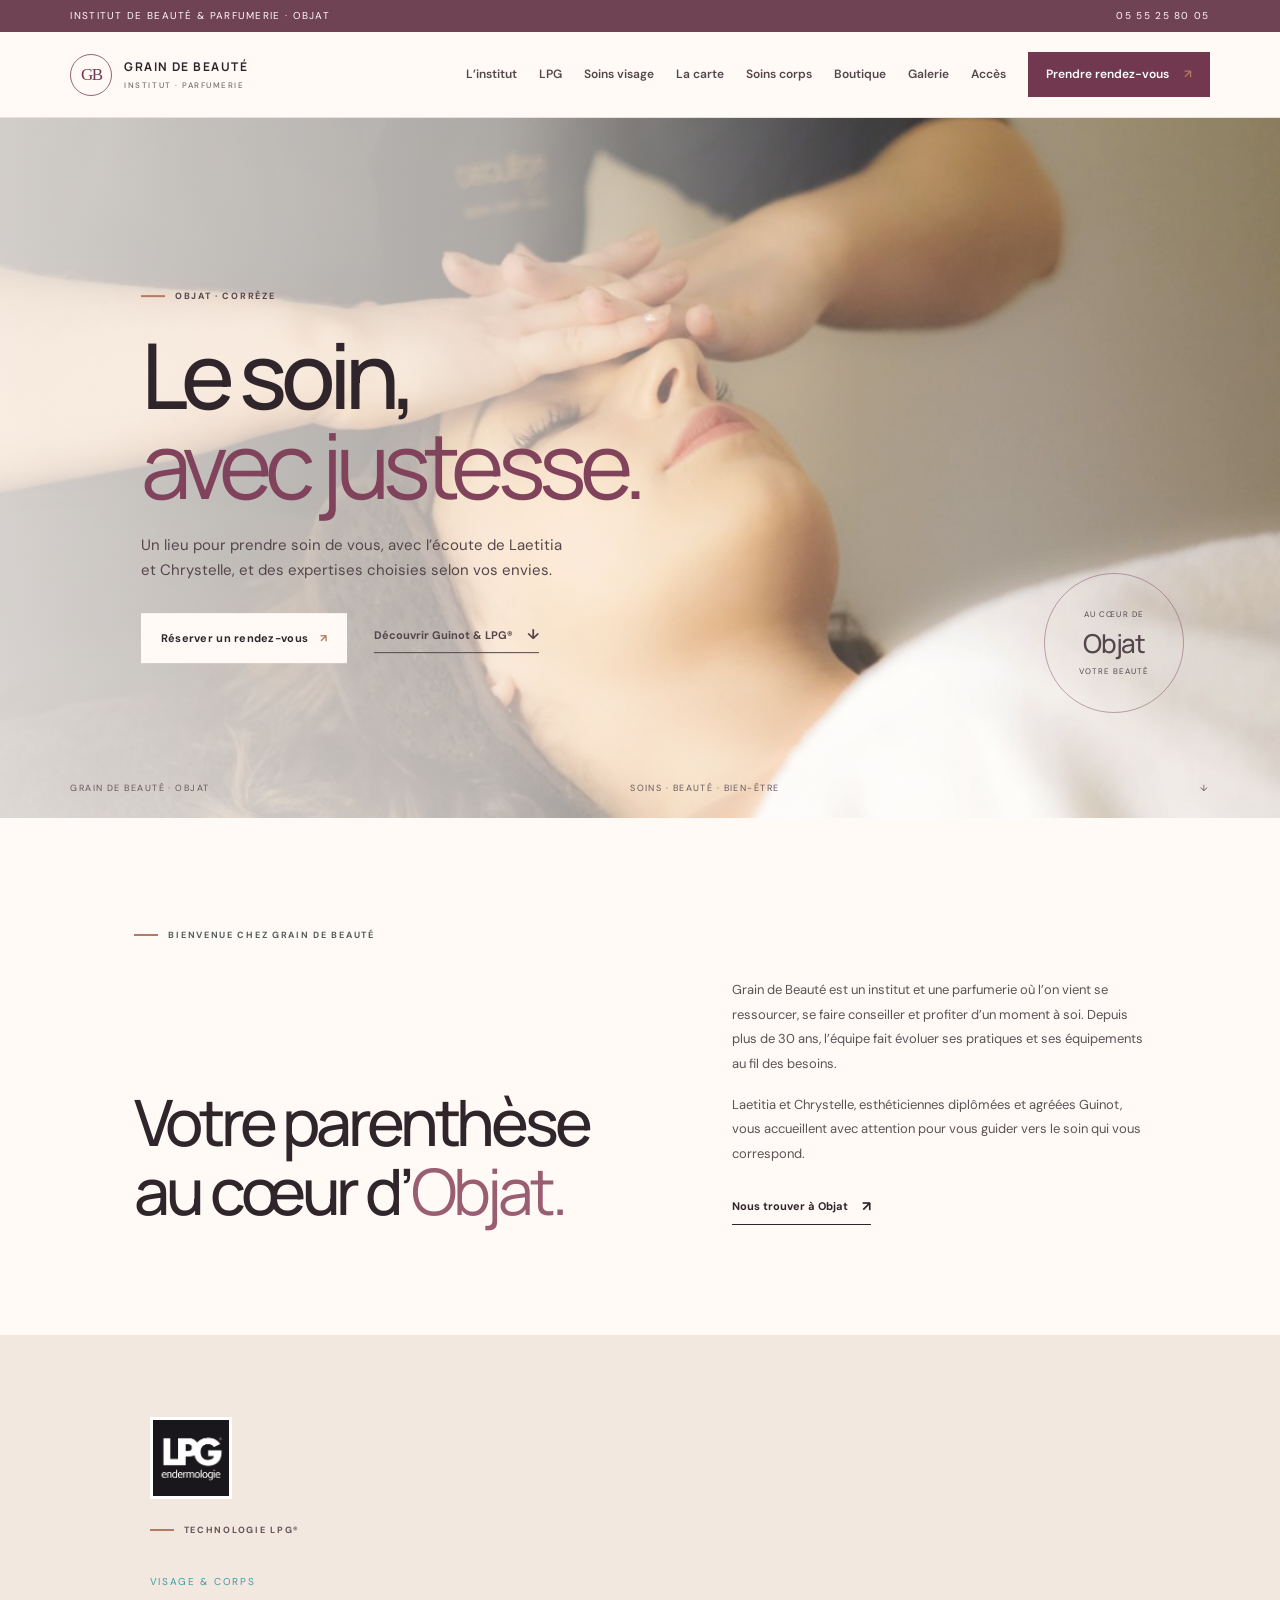
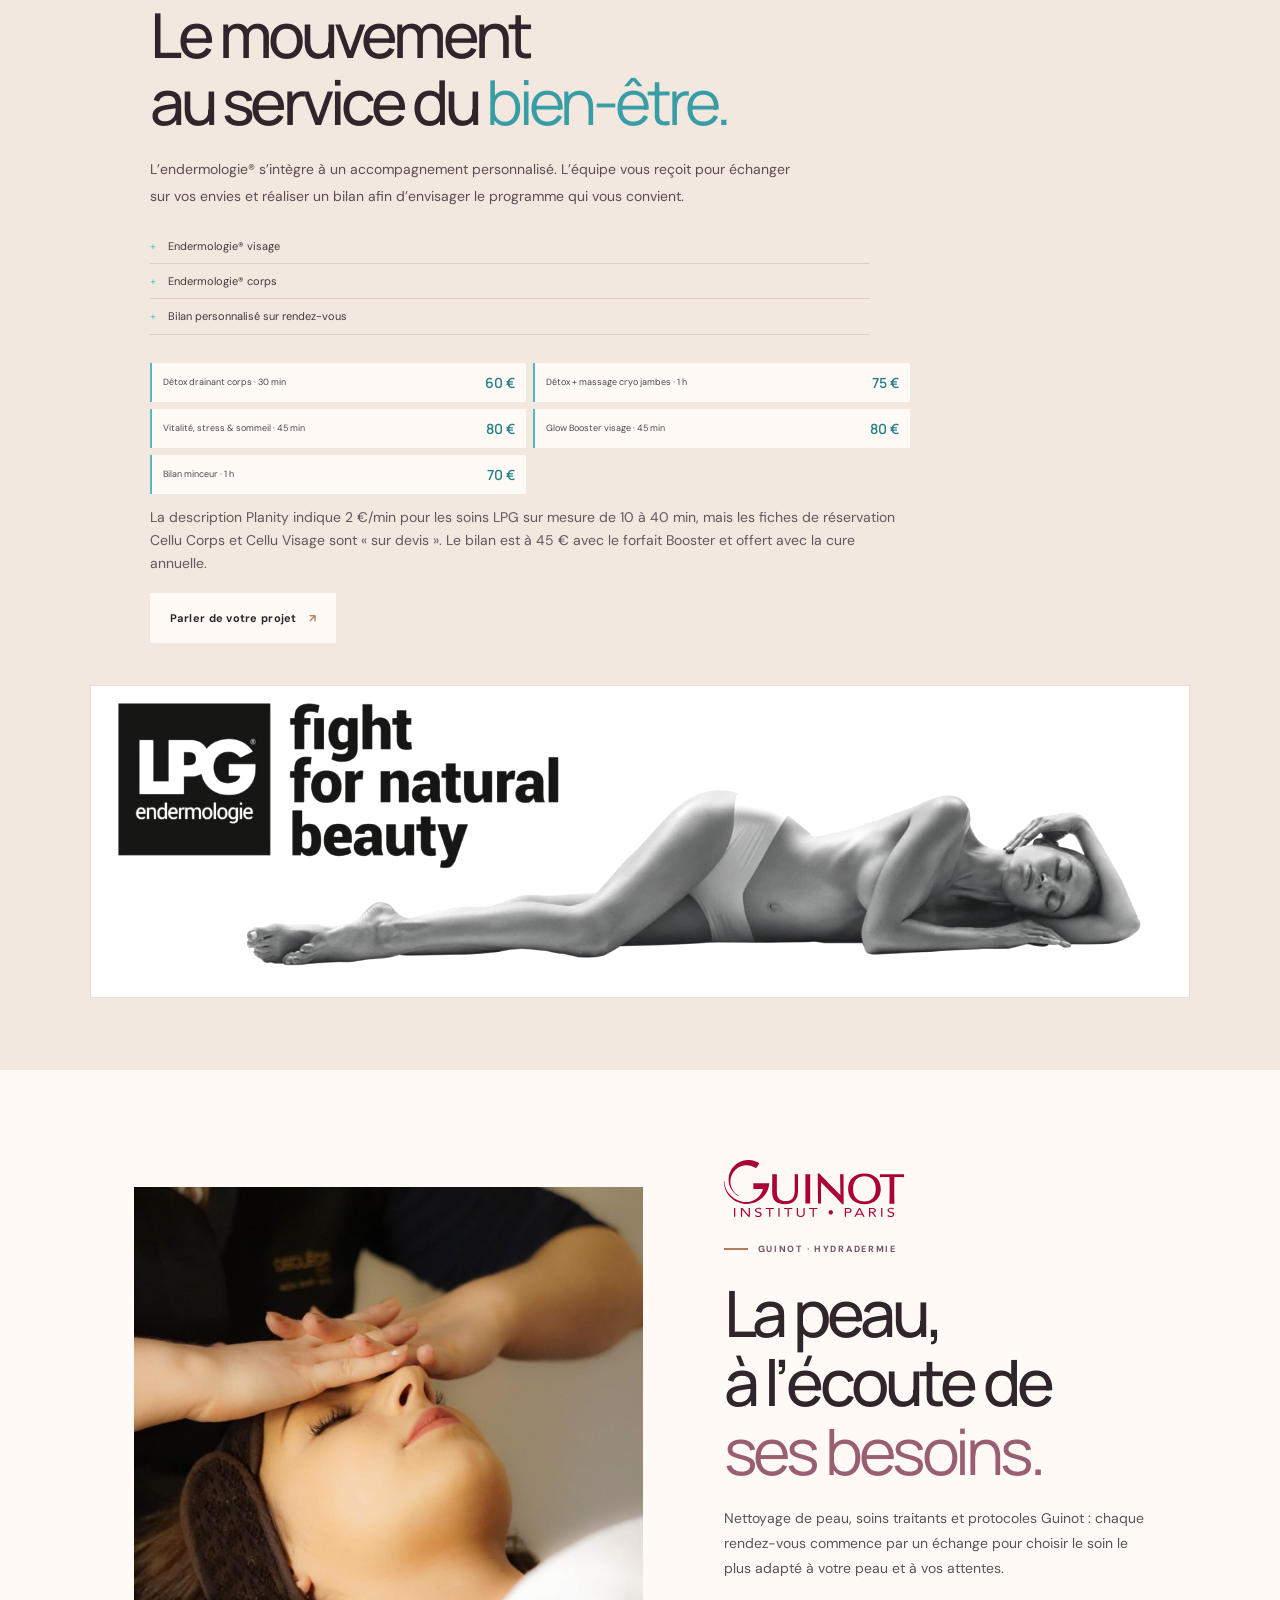
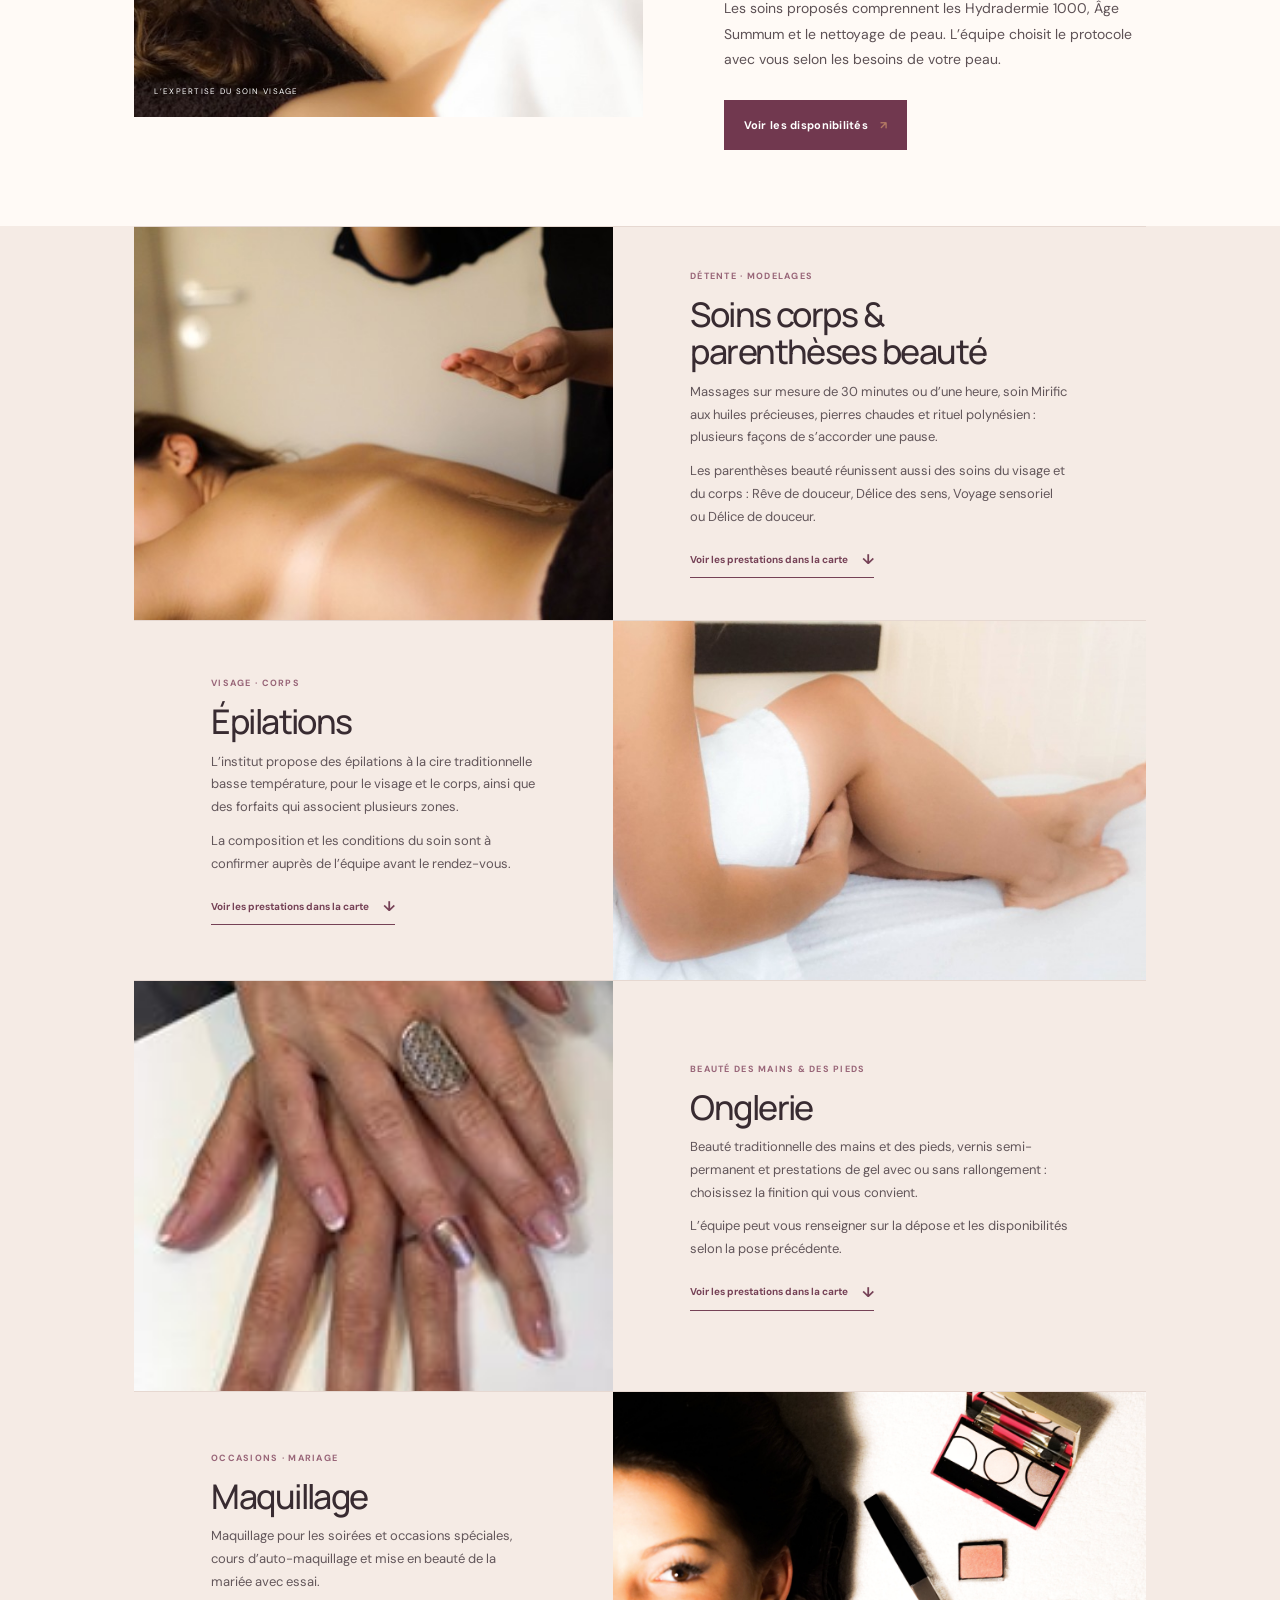
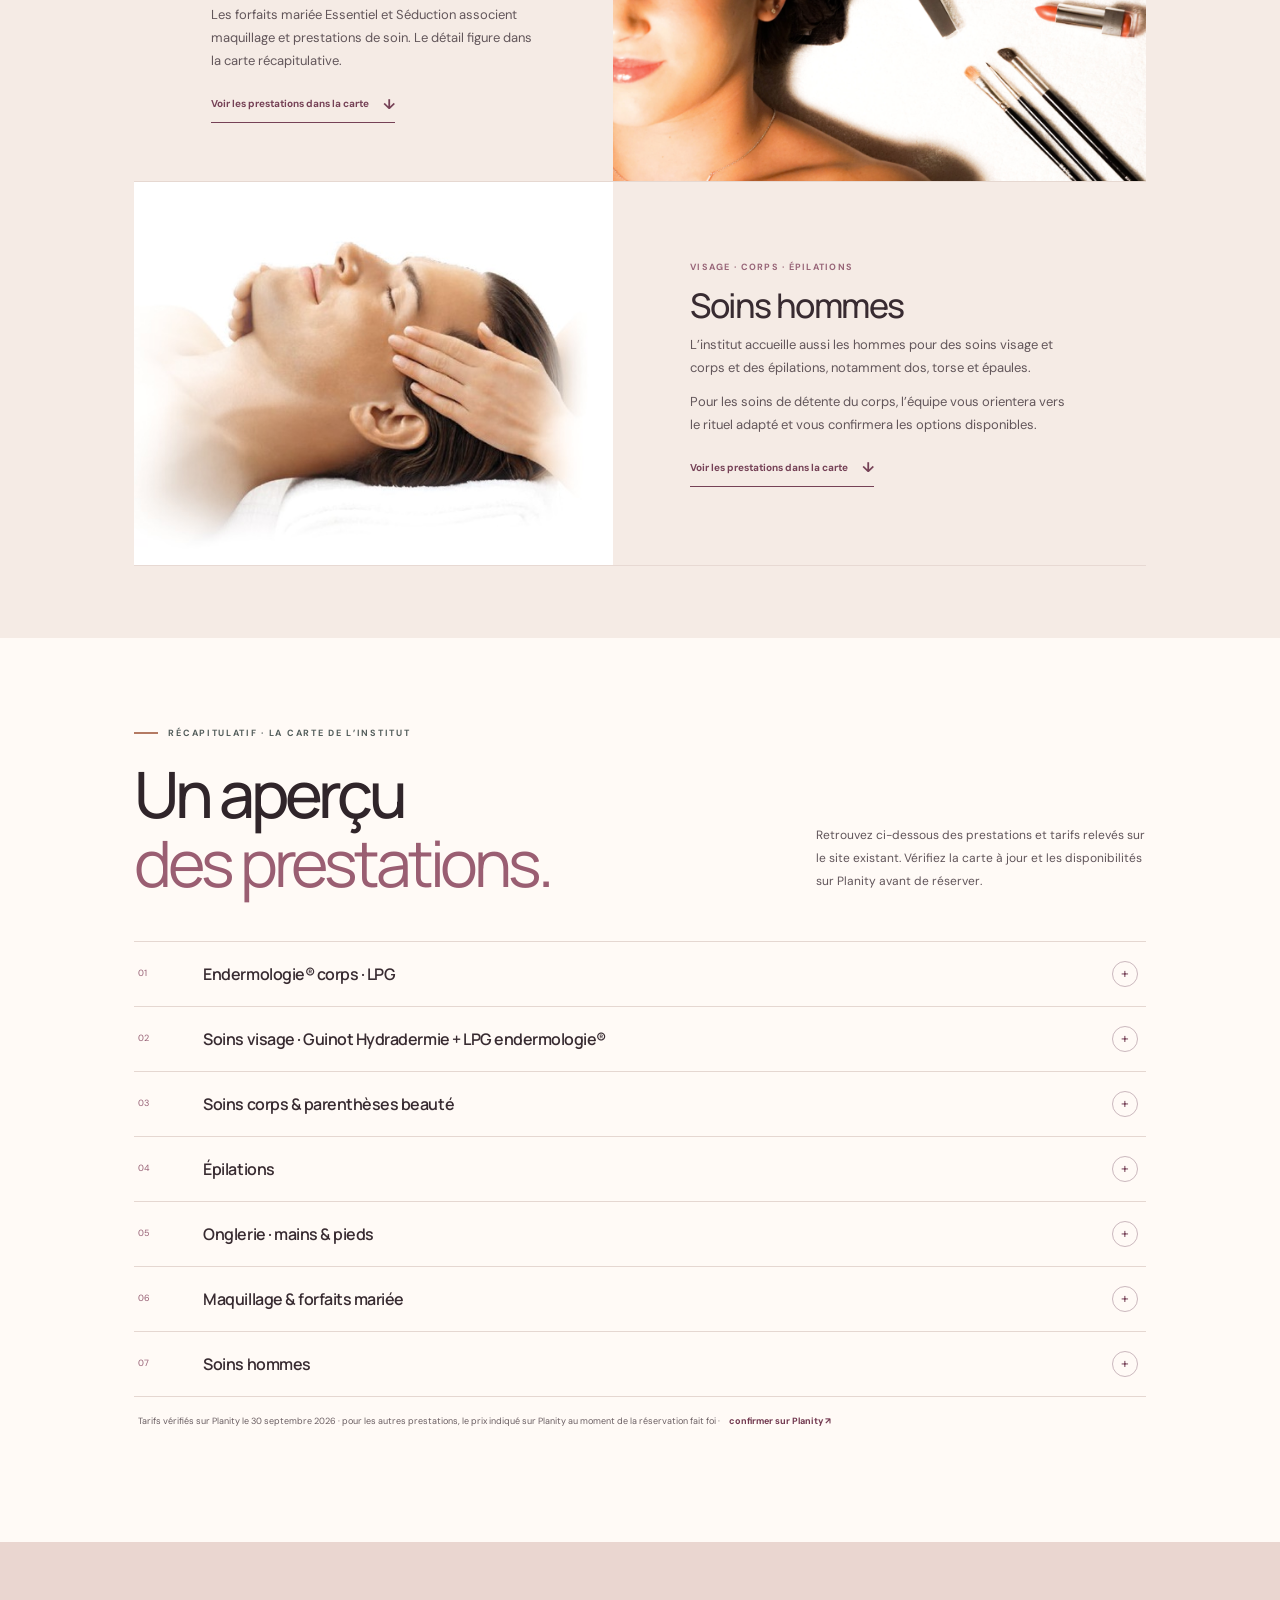
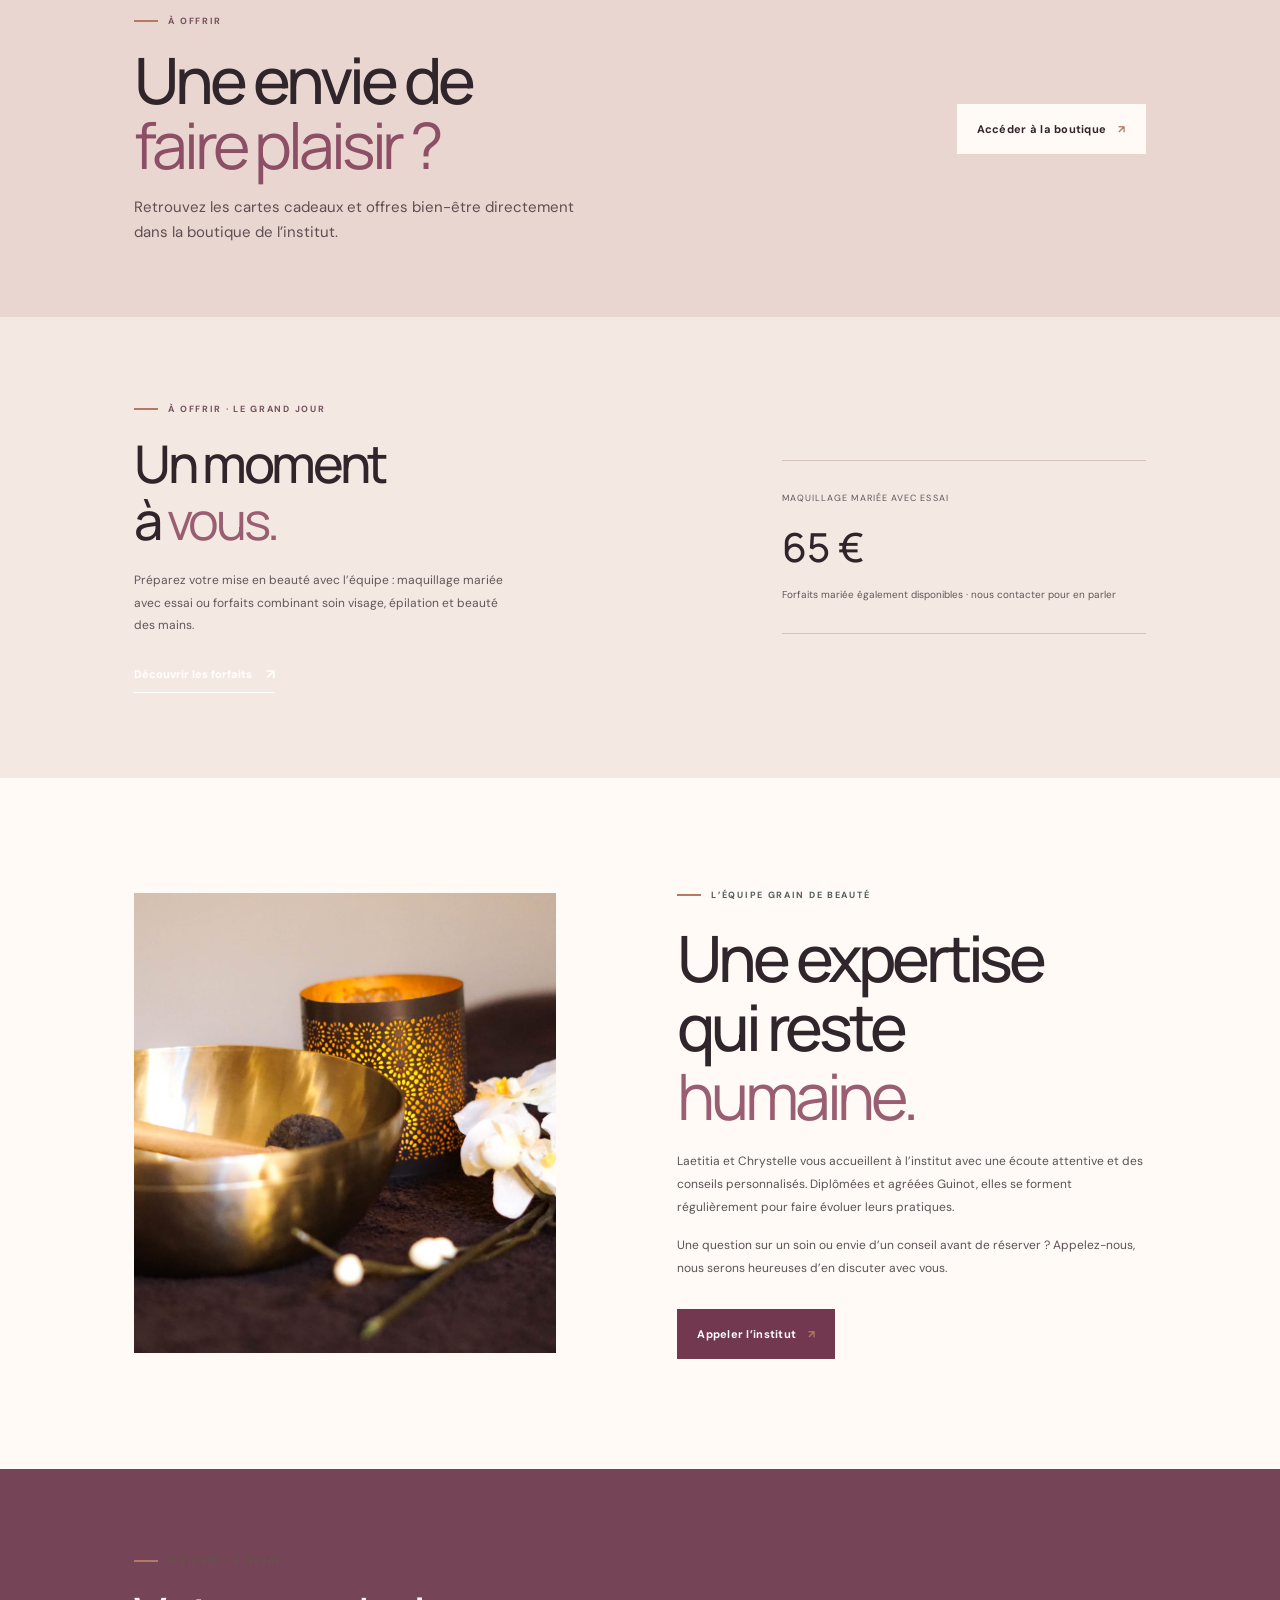
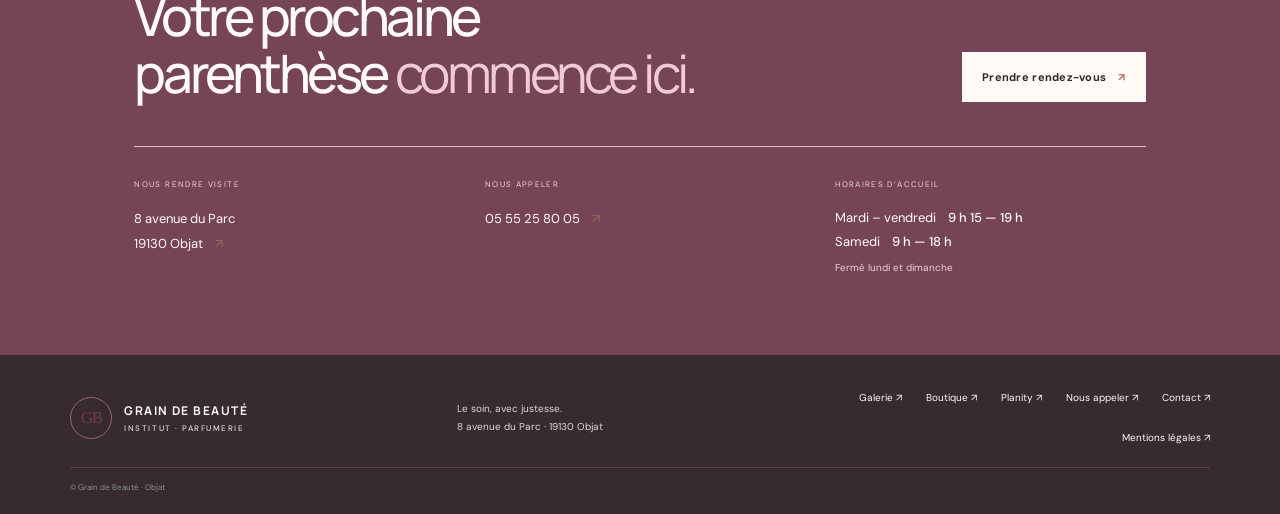
<file: public/index.html>
<!doctype html>
<html lang="fr">
<head>
  <meta charset="utf-8">
  <meta name="viewport" content="width=device-width, initial-scale=1">
  <meta name="theme-color" content="#191c1e">
  <meta name="description" content="Grain de Beauté, institut de beauté et parfumerie à Objat. Soins visage Guinot, LPG, soins corps, épilation, onglerie et maquillage. Réservez votre rendez-vous.">
  <title>Grain de Beauté — Institut & parfumerie à Objat</title>
  <link rel="preconnect" href="https://fonts.googleapis.com">
  <link rel="preconnect" href="https://fonts.gstatic.com" crossorigin>
  <link href="https://fonts.googleapis.com/css2?family=DM+Sans:wght@400;500;600;700&family=Manrope:wght@400;500;600;700;800&display=swap" rel="stylesheet">
  <link rel="stylesheet" href="style.css?v=20261001f">
</head>
<body>
  <div class="topline"><span>Institut de beauté & parfumerie · Objat</span><a href="tel:+33555258005">05 55 25 80 05</a></div>
  <header class="header">
    <a class="brand" href="#accueil" aria-label="Grain de Beauté, accueil"><span class="brand-mark">GB</span><span>GRAIN DE BEAUTÉ<small>INSTITUT · PARFUMERIE</small></span></a>
    <button class="menu-toggle" aria-label="Ouvrir le menu" aria-expanded="false"><i></i><i></i></button>
    <nav class="nav"><a href="#institut">L’institut</a><a href="#lpg">LPG</a><a href="#visage">Soins visage</a><a href="#carte">La carte</a><a href="#article-corps">Soins corps</a><a href="#boutique">Boutique</a><a href="galerie.html#galerie">Galerie</a><a href="#contact">Accès</a><a class="nav-cta" href="https://www.planity.com/grain-de-beaute-19130-objat" target="_blank" rel="noopener">Prendre rendez-vous <span>↗</span></a></nav>
  </header>
  <main>
    <section class="hero" id="accueil">
      <img class="hero-image" src="assets/soin-visage-01.jpg" alt="Un moment de soin visage à l’institut Grain de Beauté">
      <div class="hero-shade"></div>
      <div class="hero-content"><p class="eyebrow light"><span></span> OBJAT · CORRÈZE</p><h1>Le soin,<br><em>avec justesse.</em></h1><p class="hero-copy">Un lieu pour prendre soin de vous, avec l’écoute de Laetitia et Chrystelle, et des expertises choisies selon vos envies.</p><div class="hero-actions"><a class="button button-light" href="https://www.planity.com/grain-de-beaute-19130-objat" target="_blank" rel="noopener">Réserver un rendez-vous <span>↗</span></a><a class="text-link light-link" href="#lpg">Découvrir Guinot & LPG® <span>↓</span></a></div></div>
      <div class="hero-stamp"><span>AU CŒUR DE</span><strong>Objat</strong><span>Votre beauté</span></div>
      <div class="hero-bottom"><span>GRAIN DE BEAUTÉ · OBJAT</span><span>SOINS · BEAUTÉ · BIEN-ÊTRE</span><span>↓</span></div>
    </section>
    <section class="intro section-pad" id="institut"><div class="eyebrow"><span></span> BIENVENUE CHEZ GRAIN DE BEAUTÉ</div><div class="intro-grid"><h2>Votre parenthèse<br>au cœur d’<em>Objat.</em></h2><div class="intro-text"><p>Grain de Beauté est un institut et une parfumerie où l’on vient se ressourcer, se faire conseiller et profiter d’un moment à soi. Depuis plus de 30 ans, l’équipe fait évoluer ses pratiques et ses équipements au fil des besoins.</p><p>Laetitia et Chrystelle, esthéticiennes diplômées et agréées Guinot, vous accueillent avec attention pour vous guider vers le soin qui vous correspond.</p><a class="text-link" href="#contact">Nous trouver à Objat <span>↗</span></a></div></div></section>
<section class="lpg-band" id="lpg"><div class="lpg-copy"><img class="lpg-brand-logo" src="assets/photos-site-source/Logoendermologie.jpg" alt="Logo LPG endermologie"><div class="eyebrow light"><span></span> TECHNOLOGIE LPG®</div><p class="lpg-kicker">VISAGE & CORPS</p><h2>Le mouvement<br>au service du <em>bien-être.</em></h2><p>L’endermologie® s’intègre à un accompagnement personnalisé. L’équipe vous reçoit pour échanger sur vos envies et réaliser un bilan afin d’envisager le programme qui vous convient.</p><ul><li>Endermologie® visage</li><li>Endermologie® corps</li><li>Bilan personnalisé sur rendez-vous</li></ul><div class="lpg-prices"><div><span>Détox drainant corps · 30 min</span><strong>60 €</strong></div><div><span>Détox + massage cryo jambes · 1 h</span><strong>75 €</strong></div><div><span>Vitalité, stress & sommeil · 45 min</span><strong>80 €</strong></div><div><span>Glow Booster visage · 45 min</span><strong>80 €</strong></div><div><span>Bilan minceur · 1 h</span><strong>70 €</strong></div></div><p class="lpg-price-note">La description Planity indique 2 €/min pour les soins LPG sur mesure de 10 à 40 min, mais les fiches de réservation Cellu Corps et Cellu Visage sont « sur devis ». Le bilan est à 45 € avec le forfait Booster et offert avec la cure annuelle.</p><a class="button button-light" href="https://www.planity.com/grain-de-beaute-19130-objat" target="_blank" rel="noopener">Parler de votre projet <span>↗</span></a></div><div class="lpg-art"><img class="lpg-photo" src="assets/photos-site-source/LPG-endermologie-recadrage.png" alt="Soin LPG endermologie, appareil et modèle"><div class="lpg-photo-shade"></div><span class="lpg-label">LE SOIN<br>AVEC JUSTESSE</span><span class="lpg-index">GDB / 06</span></div></section>
    <section class="feature section-pad" id="visage"><div class="feature-image"><img src="assets/soin-visage-01.jpg" alt="Soin visage professionnel à Objat"><span class="image-caption">L’EXPERTISE DU SOIN VISAGE</span></div><div class="feature-copy"><img class="feature-brand-logo" src="assets/guinot-logo.svg" alt="Guinot"><div class="eyebrow"><span></span> GUINOT · HYDRADERMIE</div><h2>La peau,<br>à l’écoute de <em>ses besoins.</em></h2><p>Nettoyage de peau, soins traitants et protocoles Guinot : chaque rendez-vous commence par un échange pour choisir le soin le plus adapté à votre peau et à vos attentes.</p><p>Les soins proposés comprennent les Hydradermie 1000, Âge Summum et le nettoyage de peau. L’équipe choisit le protocole avec vous selon les besoins de votre peau.</p><a class="button button-dark" href="https://www.planity.com/grain-de-beaute-19130-objat" target="_blank" rel="noopener">Voir les disponibilités <span>↗</span></a></div></section>


    <section class="editorial-services section-pad" aria-label="Soins du corps, épilations, onglerie, maquillage et soins hommes">
      <div class="editorial-grid">
        <article class="editorial-card" id="article-corps"><img src="assets/photos-site-source/0959733001539679515.jpg" alt="Massage relaxant réalisé à l’institut" loading="lazy"><div><span class="small-index">DÉTENTE · MODELAGES</span><h3>Soins corps & parenthèses beauté</h3><p>Massages sur mesure de 30 minutes ou d’une heure, soin Mirific aux huiles précieuses, pierres chaudes et rituel polynésien : plusieurs façons de s’accorder une pause.</p><p>Les parenthèses beauté réunissent aussi des soins du visage et du corps : Rêve de douceur, Délice des sens, Voyage sensoriel ou Délice de douceur.</p><a class="text-link" href="#corps">Voir les prestations dans la carte <span>↓</span></a></div></article>
        <article class="editorial-card" id="article-epilation"><img src="assets/photos-site-source/0838986001539687919.jpg" alt="Soin d’épilation à l’institut" loading="lazy"><div><span class="small-index">VISAGE · CORPS</span><h3>Épilations</h3><p>L’institut propose des épilations à la cire traditionnelle basse température, pour le visage et le corps, ainsi que des forfaits qui associent plusieurs zones.</p><p>La composition et les conditions du soin sont à confirmer auprès de l’équipe avant le rendez-vous.</p><a class="text-link" href="#epilation">Voir les prestations dans la carte <span>↓</span></a></div></article>
        <article class="editorial-card" id="article-onglerie"><img src="assets/photos-site-source/0574151001539265938.jpg" alt="Manucure et vernis semi-permanent" loading="lazy"><div><span class="small-index">BEAUTÉ DES MAINS & DES PIEDS</span><h3>Onglerie</h3><p>Beauté traditionnelle des mains et des pieds, vernis semi-permanent et prestations de gel avec ou sans rallongement : choisissez la finition qui vous convient.</p><p>L’équipe peut vous renseigner sur la dépose et les disponibilités selon la pose précédente.</p><a class="text-link" href="#onglerie">Voir les prestations dans la carte <span>↓</span></a></div></article>
        <article class="editorial-card" id="article-maquillage"><img src="assets/photos-site-source/DSC06290-scaled.jpg" alt="Maquillage réalisé à Grain de Beauté" loading="lazy"><div><span class="small-index">OCCASIONS · MARIAGE</span><h3>Maquillage</h3><p>Maquillage pour les soirées et occasions spéciales, cours d’auto-maquillage et mise en beauté de la mariée avec essai.</p><p>Les forfaits mariée Essentiel et Séduction associent maquillage et prestations de soin. Le détail figure dans la carte récapitulative.</p><a class="text-link" href="#maquillage">Voir les prestations dans la carte <span>↓</span></a></div></article>
        <article class="editorial-card" id="article-hommes"><img src="assets/photos-site-source/homme.jpg" alt="Soin proposé aux hommes à l’institut" loading="lazy"><div><span class="small-index">VISAGE · CORPS · ÉPILATIONS</span><h3>Soins hommes</h3><p>L’institut accueille aussi les hommes pour des soins visage et corps et des épilations, notamment dos, torse et épaules.</p><p>Pour les soins de détente du corps, l’équipe vous orientera vers le rituel adapté et vous confirmera les options disponibles.</p><a class="text-link" href="#hommes">Voir les prestations dans la carte <span>↓</span></a></div></article>
      </div>
    </section>

    <section class="service-menus section-pad" id="carte">
      <div class="section-heading"><div><div class="eyebrow"><span></span> RÉCAPITULATIF · LA CARTE DE L’INSTITUT</div><h2>Un aperçu<br><em>des prestations.</em></h2></div><p>Retrouvez ci-dessous des prestations et tarifs relevés sur le site existant. Vérifiez la carte à jour et les disponibilités sur Planity avant de réserver.</p></div>
      <details class="menu-accordion" id="lpg-carte"><summary><span>01</span><strong>Endermologie® corps · LPG</strong><span>+</span></summary><div class="menu-content"><div class="menu-items"><div><b>Détox drainant corps</b><small>45 min · 60 €</small></div><div><b>Détox drainant + massage cryo jambes</b><small>1 h · 75 €</small></div><div><b>Vitalité, stress & sommeil corps</b><small>45 min · 80 €</small></div><div><b>Soin sur mesure corps ou visage</b><small>10 à 40 min · 2 €/min dans la description Planity · fiche de réservation : sur devis</small></div><div><b>Forfait Booster · 10 séances</b><small>30 min · 60 €/séance ou 40 min · 80 €/séance (forfait sur devis)</small></div><div><b>Forfait Optimisation · 10 séances + 2 offertes</b><small>30 min · 60 €/séance ou 40 min · 80 €/séance dans la description Planity · réservation sur devis</small></div><div><b>Abonnement annuel corps · 20 séances + 4 offertes</b><small>30 min · 100 €/mois ou 40 min · 135 €/mois dans la description Planity · réservation sur devis</small></div></div><p class="menu-small">Un bilan personnalisé est proposé pour définir le programme. Les prestations et conditions sont à confirmer avec l’institut.</p></div></details>
      <details class="menu-accordion" id="visage-carte"><summary><span>02</span><strong>Soins visage · Guinot Hydradermie + LPG endermologie®</strong><span>+</span></summary><div class="menu-content"><div class="menu-items"><div><b>Soin détox réoxygénant</b><small>1 h 30 · 70 €</small></div><div><b>Hydradermie 1000</b><small>1 h 30 · 85 €</small></div><div><b>Hydradermie 1000 Jeunesse</b><small>1 h 30 · 95 €</small></div><div><b>Hydradermie 1000 Lift</b><small>1 h 30 · 110 €</small></div><div><b>Âge Summum</b><small>1 h 15 · 100 €</small></div><div><b>Hydradermie 1000 Lift + Âge Summum</b><small>1 h 30 · 120 €</small></div><div><b>Nettoyage de peau</b><small>1 h · 55 €</small></div><div><b>Soin moins de 20 ans</b><small>1 h · 45 €</small></div><div><b>Endermo Glow Booster</b><small>45 min · 80 €</small></div><div><b>Endermo Repulp</b><small>1 h · 100 €</small></div><div><b>Rénovateur peau neuve</b><small>1 h 30 · 110 €</small></div><div><b>Pro Lift</b><small>1 h 30 · 130 €</small></div><div><b>Endermo Regard & Lèvres</b><small>1 h · 90 €</small></div></div></div></details>
      <details class="menu-accordion" id="corps"><summary><span>03</span><strong>Soins corps & parenthèses beauté</strong><span>+</span></summary><div class="menu-content"><p>Des soins corps pour se détendre et se relaxer, dans un cadre chaleureux et moderne.</p><div class="menu-items"><div><b>Massage sur mesure</b><small>30 min · 40 € / 1 h · 70 €</small></div><div><b>Soin Mirific aux huiles précieuses</b><small>Massage · 1 h · 80 €</small></div><div><b>Soin aux pierres chaudes</b><small>1 h 30 · 105 €</small></div><div><b>Rituel Polynésien</b><small>Gommage et modelage Lomi Lomi · 1 h 30 · 95 €</small></div><div><b>Escale dos délassante</b><small>Gommage, enveloppement, massage · 1 h · 62 €</small></div><div><b>Rêve de douceur</b><small>1 h 30 · 85 €</small></div><div><b>Délice des sens</b><small>Modelage corps et visage, massage crânien · 1 h 30 · 100 €</small></div><div><b>Voyage sensoriel</b><small>Modelage corps et soin visage · 2 h · 115 €</small></div><div><b>Délice de douceur</b><small>Soin visage, massage corps et crânien · 2 h 30 · 165 €</small></div></div></div></details>
      <details class="menu-accordion" id="epilation"><summary><span>04</span><strong>Épilations</strong><span>+</span></summary><div class="menu-content"><p>Cire traditionnelle basse température, composée à 95 % d’ingrédients d’origine naturelle selon la présentation du site existant.</p><div class="menu-items"><div><b>Lèvres</b><small>9,50 €</small></div><div><b>Sourcils</b><small>10,50 €</small></div><div><b>Lèvres et sourcils</b><small>17 €</small></div><div><b>Lèvres et menton</b><small>14 €</small></div><div><b>Lèvres, sourcils et menton</b><small>20 €</small></div><div><b>Demi-bras · aisselles · demi-jambes · cuisses</b><small>14 € · 13 € · 19 € · 23 €</small></div><div><b>Jambes entières · maillot · brésilien · intégral</b><small>28 € · 17 € · 23 € · 30 €</small></div><div><b>Forfaits demi-jambes + aisselles + maillot</b><small>Classique 39 € · brésilien 43 € · intégral 47 €</small></div><div><b>Forfaits jambes entières + aisselles + maillot</b><small>Classique 42 € · brésilien 46 € · intégral 51 €</small></div><div><b>Jambes entières + maillot</b><small>34 €</small></div></div></div></details>
      <details class="menu-accordion" id="onglerie"><summary><span>05</span><strong>Onglerie · mains & pieds</strong><span>+</span></summary><div class="menu-content"><p>Beauté des mains et des pieds, vernis semi-permanent et prestations gel.</p><div class="menu-items"><div><b>Beauté des mains ou des pieds</b><small>1 h · 30 €</small></div><div><b>Semi-permanent couleur</b><small>Mains ou pieds · 1 h · 30 €</small></div><div><b>Vernis French</b><small>Mains ou pieds · 1 h · 34 €</small></div><div><b>Forfait mains et pieds couleur / French</b><small>1 h 45 · 52 € / 60 €</small></div><div><b>Dépose semi-permanent</b><small>Grain de Beauté 14 € · hors institut 20 €</small></div><div><b>Pose complète sur ongles naturels</b><small>Couleur 54 € · French 58 €</small></div><div><b>Pose avec capsules ou rallongement</b><small>Couleur 62 € · French 66 €</small></div><div><b>Remplissage</b><small>Couleur 40 € · French 49 €</small></div><div><b>Dépose complète gel</b><small>Tarif à confirmer à l’institut · non affiché sur Planity</small></div></div></div></details>
      <details class="menu-accordion" id="maquillage"><summary><span>06</span><strong>Maquillage & forfaits mariée</strong><span>+</span></summary><div class="menu-content"><p>Maquillage soirée et occasions spéciales, cours ou mise en beauté de la mariée.</p><div class="menu-items"><div><b>Maquillage soirée / occasion spéciale</b><small>30 min · 32 €</small></div><div><b>Cours d’auto-maquillage</b><small>Tarif et durée à confirmer sur Planity</small></div><div><b>Teinture des cils</b><small>30 min · 19 €</small></div><div><b>Maquillage mariée avec essai</b><small>65 €</small></div><div><b>Forfait Mariée Essentiel</b><small>Glow Booster LPG + maquillage et essai · 130 €</small></div><div><b>Forfait Mariée Séduction</b><small>Glow Booster LPG + semi-permanent mains + sourcils + maquillage et essai · 170 €</small></div></div></div></details>
      <details class="menu-accordion" id="hommes"><summary><span>07</span><strong>Soins hommes</strong><span>+</span></summary><div class="menu-content"><p>Soins visage et corps, épilations. Les soins détente et relaxation sont détaillés dans la carte soins corps.</p><div class="menu-items"><div><b>Épilation dos ou torse</b><small>26,50 €</small></div><div><b>Épilation épaules</b><small>17 €</small></div></div></div></details>







      <div class="menu-note">Tarifs vérifiés sur Planity le 30 septembre 2026 · pour les autres prestations, le prix indiqué sur Planity au moment de la réservation fait foi · <a href="https://www.planity.com/grain-de-beaute-19130-objat" target="_blank" rel="noopener">confirmer sur Planity <span class="link-arrow">↗</span></a></div>
    </section>
    <section class="shop-cta section-pad" id="boutique"><div><div class="eyebrow light"><span></span> À OFFRIR</div><h2>Une envie de<br><em>faire plaisir ?</em></h2><p>Retrouvez les cartes cadeaux et offres bien-être directement dans la boutique de l’institut.</p></div><a class="button button-light" href="https://www.grain-de-beaute-objat.fr/boutique/" target="_blank" rel="noopener">Accéder à la boutique <span>↗</span></a></section>
    <section class="bridal section-pad"><div class="bridal-note"><div class="eyebrow light"><span></span> À OFFRIR · LE GRAND JOUR</div><h2>Un moment<br>à <em>vous.</em></h2><p>Préparez votre mise en beauté avec l’équipe : maquillage mariée avec essai ou forfaits combinant soin visage, épilation et beauté des mains.</p><a class="text-link light-link" href="https://www.planity.com/grain-de-beaute-19130-objat" target="_blank" rel="noopener">Découvrir les forfaits <span>↗</span></a></div><div class="bridal-price"><span>MAQUILLAGE MARIÉE AVEC ESSAI</span><strong>65 €</strong><small>Forfaits mariée également disponibles · nous contacter pour en parler</small></div></section>

    <section class="team section-pad" id="equipe"><div class="team-image"><img src="assets/institut-reference.jpg" alt="Un aperçu de l’univers de Grain de Beauté"></div><div class="team-copy"><div class="eyebrow"><span></span> L’ÉQUIPE GRAIN DE BEAUTÉ</div><h2>Une expertise<br>qui reste <em>humaine.</em></h2><p>Laetitia et Chrystelle vous accueillent à l’institut avec une écoute attentive et des conseils personnalisés. Diplômées et agréées Guinot, elles se forment régulièrement pour faire évoluer leurs pratiques.</p><p>Une question sur un soin ou envie d’un conseil avant de réserver ? Appelez-nous, nous serons heureuses d’en discuter avec vous.</p><a class="button button-dark" href="tel:+33555258005">Appeler l’institut <span>↗</span></a></div></section>
    <section class="contact section-pad" id="contact"><div class="contact-top"><div><div class="eyebrow light"><span></span> À BIENTÔT À OBJAT</div><h2>Votre prochaine<br>parenthèse <em>commence ici.</em></h2></div><a class="button button-light" href="https://www.planity.com/grain-de-beaute-19130-objat" target="_blank" rel="noopener">Prendre rendez-vous <span>↗</span></a></div><div class="contact-grid"><div><span class="contact-label">NOUS RENDRE VISITE</span><a href="https://maps.google.com/?q=8+Avenue+du+Parc+19130+Objat" target="_blank" rel="noopener">8 avenue du Parc<br>19130 Objat <span>↗</span></a></div><div><span class="contact-label">NOUS APPELER</span><a href="tel:+33555258005">05 55 25 80 05 <span>↗</span></a></div><div><span class="contact-label">HORAIRES D’ACCUEIL</span><p>Mardi – vendredi <b>9 h 15 — 19 h</b><br>Samedi <b>9 h — 18 h</b><br><small>Fermé lundi et dimanche</small></p></div></div></section>
  </main>
  <footer class="footer"><a class="brand footer-brand" href="#accueil"><span class="brand-mark">GB</span><span>GRAIN DE BEAUTÉ<small>INSTITUT · PARFUMERIE</small></span></a><p>Le soin, avec justesse.<br>8 avenue du Parc · 19130 Objat</p><div class="footer-links"><a href="galerie.html#galerie">Galerie <span class="link-arrow">↗</span></a><a href="#boutique">Boutique <span class="link-arrow">↗</span></a><a href="https://www.planity.com/grain-de-beaute-19130-objat" target="_blank" rel="noopener">Planity <span class="link-arrow">↗</span></a><a href="tel:+33555258005">Nous appeler <span class="link-arrow">↗</span></a><a href="https://www.grain-de-beaute-objat.fr/contact/" target="_blank" rel="noopener">Contact <span class="link-arrow">↗</span></a><a href="https://www.grain-de-beaute-objat.fr/mentions-legales/" target="_blank" rel="noopener">Mentions légales <span class="link-arrow">↗</span></a></div><small class="copyright">© Grain de Beauté · Objat</small></footer>
  <a class="mobile-book" href="https://www.planity.com/grain-de-beaute-19130-objat" target="_blank" rel="noopener">Réserver sur Planity <span>↗</span></a>
  <script src="script.js"></script>
</body>
</html>
</file>
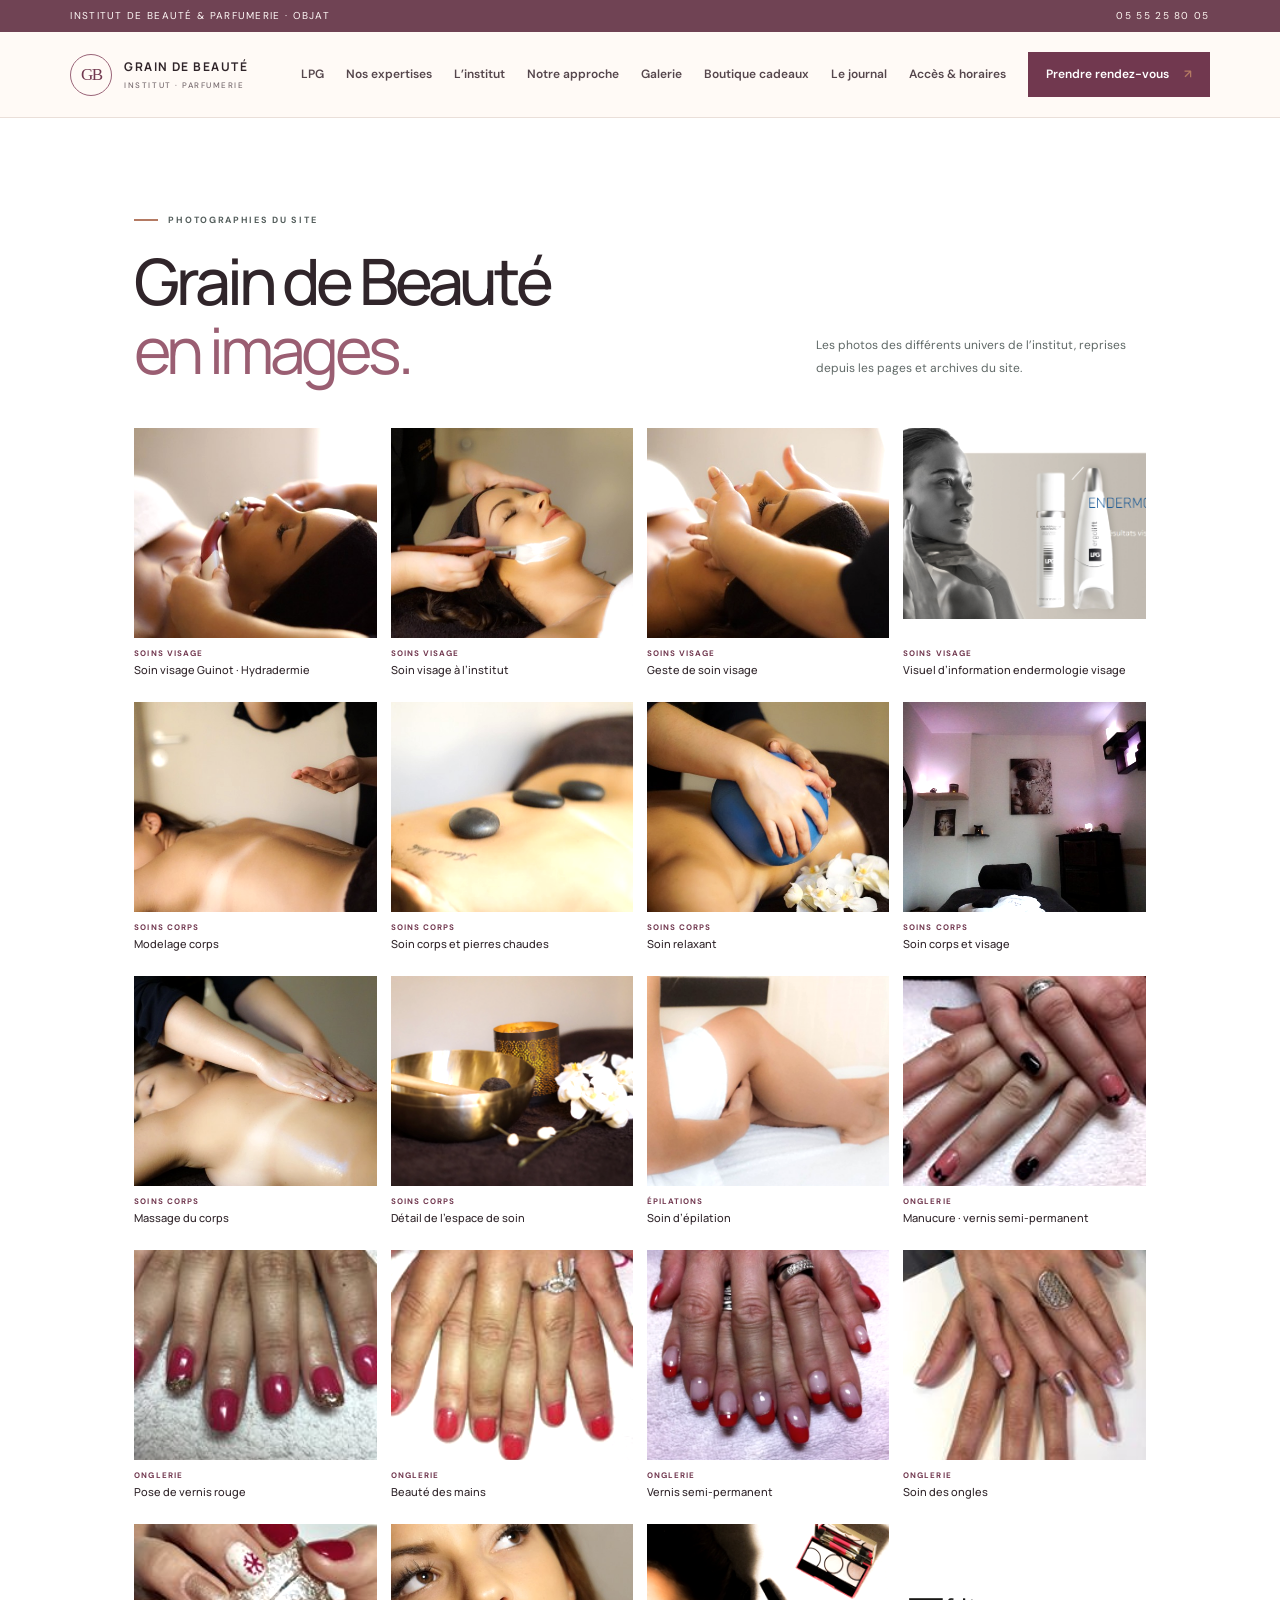
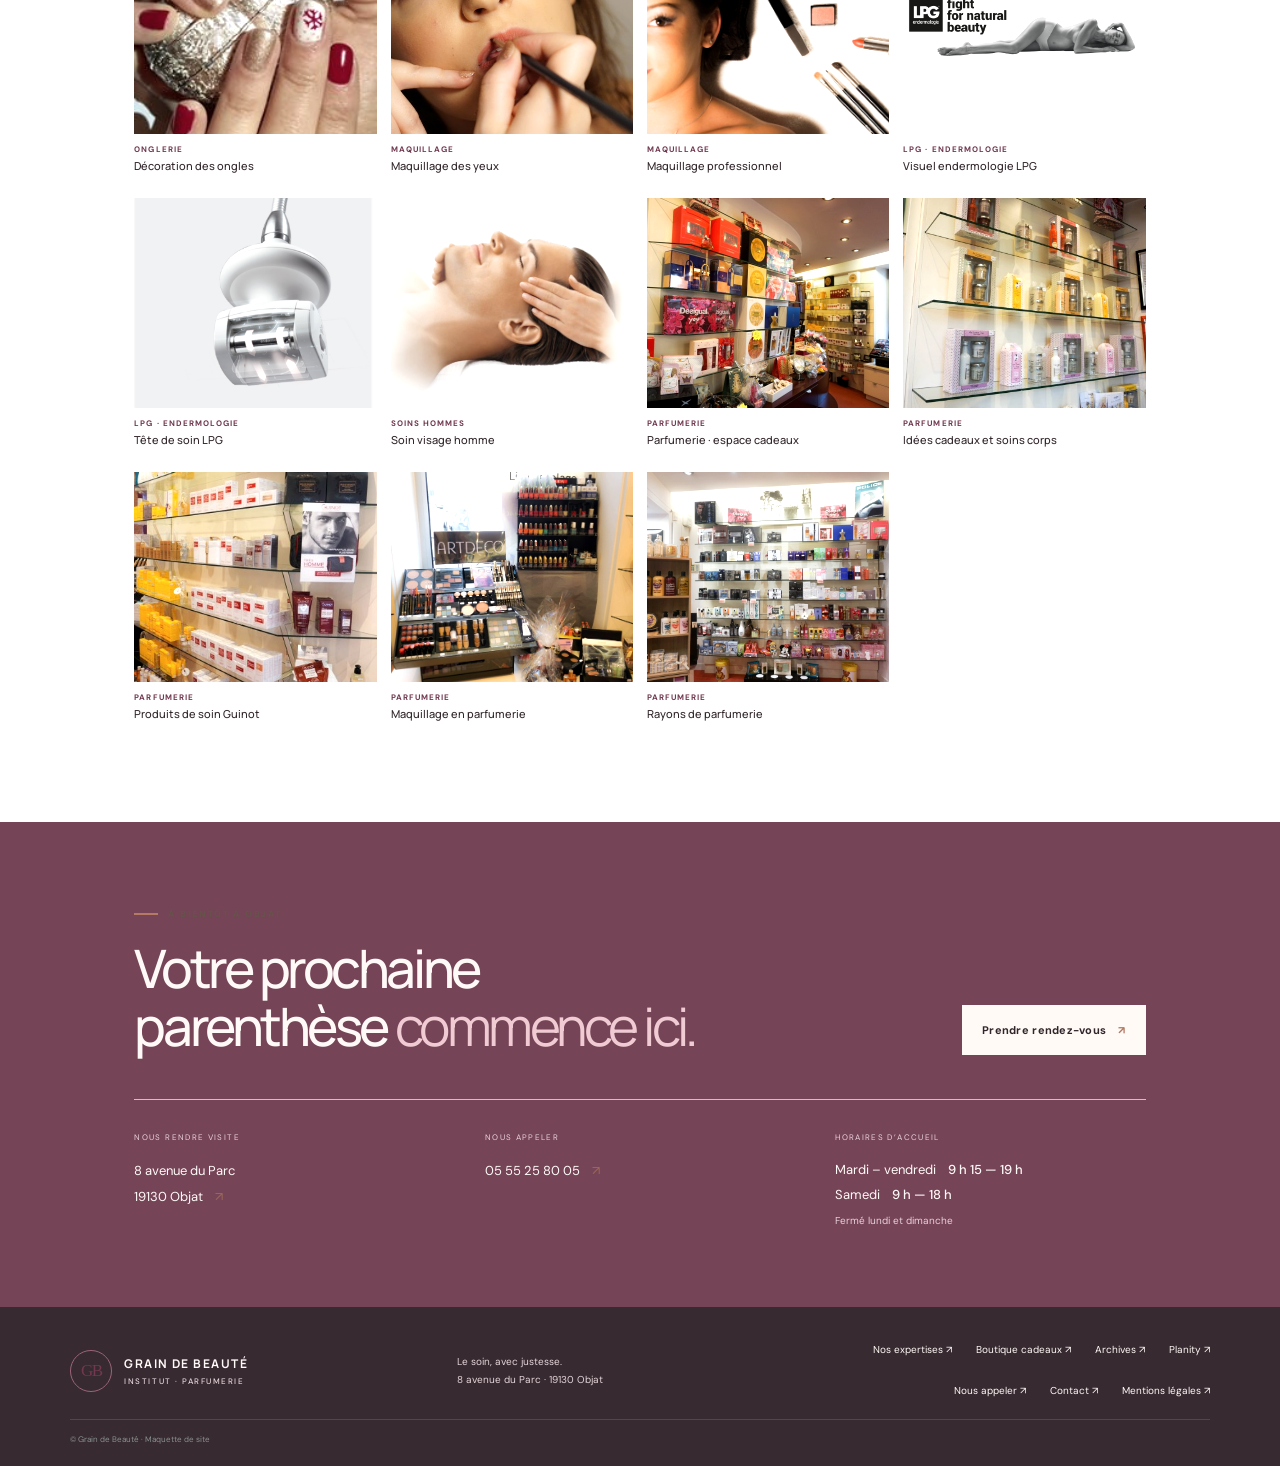
<file: public/galerie.html>
<!doctype html>
<html lang="fr">
<head>
  <meta charset="utf-8">
  <meta name="viewport" content="width=device-width, initial-scale=1">
  <meta name="theme-color" content="#191c1e">
  <meta name="description" content="Découvrez les photos des soins visage, soins corps, LPG, onglerie et parfumerie de Grain de Beauté à Objat.">
  <title>Galerie photos — Grain de Beauté à Objat</title>
  <link rel="preconnect" href="https://fonts.googleapis.com">
  <link rel="preconnect" href="https://fonts.gstatic.com" crossorigin>
  <link href="https://fonts.googleapis.com/css2?family=DM+Sans:wght@400;500;600;700&family=Manrope:wght@400;500;600;700;800&display=swap" rel="stylesheet">
  <link rel="stylesheet" href="style.css?v=20261001f">
</head>
<body>
  <div class="topline"><span>Institut de beauté & parfumerie · Objat</span><a href="tel:+33555258005">05 55 25 80 05</a></div>
  <header class="header">
    <a class="brand" href="index.html#accueil" aria-label="Grain de Beauté, accueil"><span class="brand-mark">GB</span><span>GRAIN DE BEAUTÉ<small>INSTITUT · PARFUMERIE</small></span></a>
    <button class="menu-toggle" aria-label="Ouvrir le menu" aria-expanded="false"><i></i><i></i></button>
    <nav class="nav"><a href="index.html#lpg">LPG</a><a href="index.html#expertises">Nos expertises</a><a href="index.html#institut">L’institut</a><a href="index.html#equipe">Notre approche</a><a href="galerie.html#galerie" aria-current="page">Galerie</a><a href="index.html#boutique">Boutique cadeaux</a><a href="index.html#journal">Le journal</a><a href="index.html#contact">Accès & horaires</a><a class="nav-cta" href="https://www.planity.com/grain-de-beaute-19130-objat" target="_blank" rel="noopener">Prendre rendez-vous <span>↗</span></a></nav>
  </header>
  <main>
    <section class="photo-gallery section-pad" id="galerie"><div class="section-heading"><div><div class="eyebrow"><span></span> PHOTOGRAPHIES DU SITE</div><h2>Grain de Beauté<br><em>en images.</em></h2></div><p>Les photos des différents univers de l’institut, reprises depuis les pages et archives du site.</p></div><div class="photo-grid"><figure class="gallery-item"><img src="assets/photos-site-source/0649062001539677801.jpg" alt="Soin visage Guinot · Hydradermie" loading="lazy"><figcaption><span>SOINS VISAGE</span>Soin visage Guinot · Hydradermie</figcaption></figure><figure class="gallery-item"><img src="assets/photos-site-source/0877494001539677673.jpg" alt="Soin visage à l’institut" loading="lazy"><figcaption><span>SOINS VISAGE</span>Soin visage à l’institut</figcaption></figure><figure class="gallery-item"><img src="assets/photos-site-source/0797630001539677753.jpg" alt="Geste de soin visage" loading="lazy"><figcaption><span>SOINS VISAGE</span>Geste de soin visage</figcaption></figure><figure class="gallery-item"><img src="assets/photos-site-source/Sans-titre-4.png" alt="Visuel d’information endermologie visage" loading="lazy"><figcaption><span>SOINS VISAGE</span>Visuel d’information endermologie visage</figcaption></figure><figure class="gallery-item"><img src="assets/photos-site-source/0959733001539679515.jpg" alt="Modelage corps" loading="lazy"><figcaption><span>SOINS CORPS</span>Modelage corps</figcaption></figure><figure class="gallery-item"><img src="assets/photos-site-source/0936919001539679889.jpg" alt="Soin corps et pierres chaudes" loading="lazy"><figcaption><span>SOINS CORPS</span>Soin corps et pierres chaudes</figcaption></figure><figure class="gallery-item"><img src="assets/photos-site-source/0342593001539679617.jpg" alt="Soin relaxant" loading="lazy"><figcaption><span>SOINS CORPS</span>Soin relaxant</figcaption></figure><figure class="gallery-item"><img src="assets/photos-site-source/0426968001539694422.jpg" alt="Soin corps et visage" loading="lazy"><figcaption><span>SOINS CORPS</span>Soin corps et visage</figcaption></figure><figure class="gallery-item"><img src="assets/photos-site-source/0550909001539679559.jpg" alt="Massage du corps" loading="lazy"><figcaption><span>SOINS CORPS</span>Massage du corps</figcaption></figure><figure class="gallery-item"><img src="assets/photos-site-source/DSC05896-scaled.jpg" alt="Détail de l’espace de soin" loading="lazy"><figcaption><span>SOINS CORPS</span>Détail de l’espace de soin</figcaption></figure><figure class="gallery-item"><img src="assets/photos-site-source/0838986001539687919.jpg" alt="Soin d’épilation" loading="lazy"><figcaption><span>ÉPILATIONS</span>Soin d’épilation</figcaption></figure><figure class="gallery-item"><img src="assets/photos-site-source/0748714001539266031.jpg" alt="Manucure · vernis semi-permanent" loading="lazy"><figcaption><span>ONGLERIE</span>Manucure · vernis semi-permanent</figcaption></figure><figure class="gallery-item"><img src="assets/photos-site-source/0709850001539265861.jpg" alt="Pose de vernis rouge" loading="lazy"><figcaption><span>ONGLERIE</span>Pose de vernis rouge</figcaption></figure><figure class="gallery-item"><img src="assets/photos-site-source/0553009001539265897.jpg" alt="Beauté des mains" loading="lazy"><figcaption><span>ONGLERIE</span>Beauté des mains</figcaption></figure><figure class="gallery-item"><img src="assets/photos-site-source/0379282001539266367.jpg" alt="Vernis semi-permanent" loading="lazy"><figcaption><span>ONGLERIE</span>Vernis semi-permanent</figcaption></figure><figure class="gallery-item"><img src="assets/photos-site-source/0574151001539265938.jpg" alt="Soin des ongles" loading="lazy"><figcaption><span>ONGLERIE</span>Soin des ongles</figcaption></figure><figure class="gallery-item"><img src="assets/photos-site-source/0398565001539265804.jpg" alt="Décoration des ongles" loading="lazy"><figcaption><span>ONGLERIE</span>Décoration des ongles</figcaption></figure><figure class="gallery-item"><img src="assets/photos-site-source/0935513001539680750.jpg" alt="Maquillage des yeux" loading="lazy"><figcaption><span>MAQUILLAGE</span>Maquillage des yeux</figcaption></figure><figure class="gallery-item"><img src="assets/photos-site-source/DSC06290-scaled.jpg" alt="Maquillage professionnel" loading="lazy"><figcaption><span>MAQUILLAGE</span>Maquillage professionnel</figcaption></figure><figure class="gallery-item gallery-lpg"><img src="assets/photos-site-source/LPG-endermologie-recadrage.png" alt="Soin LPG endermologie, appareil et modèle" loading="lazy"><figcaption><span>LPG · ENDERMOLOGIE</span>Visuel endermologie LPG</figcaption></figure><figure class="gallery-item"><img src="assets/photos-site-source/Sans-titre-10.png" alt="Tête de soin LPG" loading="lazy"><figcaption><span>LPG · ENDERMOLOGIE</span>Tête de soin LPG</figcaption></figure><figure class="gallery-item"><img src="assets/photos-site-source/homme.jpg" alt="Soin visage homme" loading="lazy"><figcaption><span>SOINS HOMMES</span>Soin visage homme</figcaption></figure><figure class="gallery-item"><img src="assets/photos-site-source/0691346001542719117.jpg" alt="Parfumerie · espace cadeaux" loading="lazy"><figcaption><span>PARFUMERIE</span>Parfumerie · espace cadeaux</figcaption></figure><figure class="gallery-item"><img src="assets/photos-site-source/0966929001542719148.jpg" alt="Idées cadeaux et soins corps" loading="lazy"><figcaption><span>PARFUMERIE</span>Idées cadeaux et soins corps</figcaption></figure><figure class="gallery-item"><img src="assets/photos-site-source/0065553001542719101.jpg" alt="Produits de soin Guinot" loading="lazy"><figcaption><span>PARFUMERIE</span>Produits de soin Guinot</figcaption></figure><figure class="gallery-item"><img src="assets/photos-site-source/0591618001542719054.jpg" alt="Maquillage en parfumerie" loading="lazy"><figcaption><span>PARFUMERIE</span>Maquillage en parfumerie</figcaption></figure><figure class="gallery-item"><img src="assets/photos-site-source/0686837001541509973.jpg" alt="Rayons de parfumerie" loading="lazy"><figcaption><span>PARFUMERIE</span>Rayons de parfumerie</figcaption></figure></div></section>
    <section class="contact section-pad" id="contact"><div class="contact-top"><div><div class="eyebrow light"><span></span> À BIENTÔT À OBJAT</div><h2>Votre prochaine<br>parenthèse <em>commence ici.</em></h2></div><a class="button button-light" href="https://www.planity.com/grain-de-beaute-19130-objat" target="_blank" rel="noopener">Prendre rendez-vous <span>↗</span></a></div><div class="contact-grid"><div><span class="contact-label">NOUS RENDRE VISITE</span><a href="https://maps.google.com/?q=8+Avenue+du+Parc+19130+Objat" target="_blank" rel="noopener">8 avenue du Parc<br>19130 Objat <span>↗</span></a></div><div><span class="contact-label">NOUS APPELER</span><a href="tel:+33555258005">05 55 25 80 05 <span>↗</span></a></div><div><span class="contact-label">HORAIRES D’ACCUEIL</span><p>Mardi – vendredi <b>9 h 15 — 19 h</b><br>Samedi <b>9 h — 18 h</b><br><small>Fermé lundi et dimanche</small></p></div></div></section>
  </main>
  <footer class="footer"><a class="brand footer-brand" href="index.html#accueil"><span class="brand-mark">GB</span><span>GRAIN DE BEAUTÉ<small>INSTITUT · PARFUMERIE</small></span></a><p>Le soin, avec justesse.<br>8 avenue du Parc · 19130 Objat</p><div class="footer-links"><a href="index.html#expertises">Nos expertises ↗</a><a href="index.html#boutique">Boutique cadeaux <span class="link-arrow">↗</span></a><a href="index.html#journal">Archives <span class="link-arrow">↗</span></a><a href="https://www.planity.com/grain-de-beaute-19130-objat" target="_blank" rel="noopener">Planity <span class="link-arrow">↗</span></a><a href="tel:+33555258005">Nous appeler <span class="link-arrow">↗</span></a><a href="https://www.grain-de-beaute-objat.fr/contact/" target="_blank" rel="noopener">Contact <span class="link-arrow">↗</span></a><a href="https://www.grain-de-beaute-objat.fr/mentions-legales/" target="_blank" rel="noopener">Mentions légales <span class="link-arrow">↗</span></a></div><small class="copyright">© Grain de Beauté · Maquette de site</small></footer>
  <a class="mobile-book" href="https://www.planity.com/grain-de-beaute-19130-objat" target="_blank" rel="noopener">Réserver sur Planity <span>↗</span></a>
  <script src="script.js"></script>
</body>
</html>
</file>
<file: public/style.css>
:root{--ink:#191c1e;--paper:#f8f9f8;--mist:#e8efee;--cyan:#59c5d0;--plum:#6f2948;--muted:#727a79;--line:#dce1df;--font:'DM Sans',Arial,sans-serif;--display:'Manrope','DM Sans',Arial,sans-serif}*{box-sizing:border-box}html{scroll-behavior:smooth;scroll-padding-top:92px}body{margin:0;background:var(--paper);color:var(--ink);font-family:var(--font);font-size:15px;line-height:1.65}a{color:inherit;text-decoration:none}img{display:block;max-width:100%}.topline{height:32px;padding:0 5.5%;display:flex;justify-content:space-between;align-items:center;background:var(--ink);color:#fff;font-size:10px;letter-spacing:.13em;text-transform:uppercase}.topline a{color:#d6e6e5}.header{height:86px;padding:0 5.5%;display:flex;justify-content:space-between;align-items:center;background:var(--paper);position:sticky;top:0;z-index:20;border-bottom:1px solid rgba(25,28,30,.08)}.brand{display:flex;gap:12px;align-items:center;font:700 12px var(--display);letter-spacing:.12em;line-height:1.35}.brand small{display:block;font:500 8px var(--font);letter-spacing:.19em;margin-top:4px;color:var(--muted)}.brand-mark{width:42px;height:42px;border:1px solid var(--plum);border-radius:50%;display:grid;place-items:center;color:var(--plum);font:400 17px Georgia,serif;letter-spacing:-.08em}.nav{display:flex;align-items:center;gap:22px;font-size:12px;font-weight:600}.nav>a:not(.nav-cta){color:#414648}.nav>a:not(.nav-cta):hover,.text-link:hover{color:var(--plum)}.nav-cta{background:var(--ink);color:#fff;padding:13px 18px}.nav-cta span,.button span{margin-left:12px;color:var(--cyan)}.menu-toggle{display:none;background:none;border:0}.hero{position:relative;height:min(700px,calc(100vh - 118px));min-height:570px;overflow:hidden;color:white;background:#202526}.hero-image,.hero-shade{position:absolute;inset:0;width:100%;height:100%;object-fit:cover}.hero-image{object-position:center 44%;filter:saturate(.78)}.hero-shade{background:linear-gradient(90deg,rgba(13,18,19,.73) 0%,rgba(13,18,19,.43) 43%,rgba(13,18,19,.05) 100%),linear-gradient(0deg,rgba(13,18,19,.44),transparent 20%)}.hero-content{position:absolute;top:50%;left:11%;transform:translateY(-49%);max-width:590px}.eyebrow{font-size:9px;letter-spacing:.19em;font-weight:700;display:flex;align-items:center;gap:10px;color:#545e5c}.eyebrow>span{width:24px;height:2px;background:var(--cyan);display:inline-block}.eyebrow.light{color:#e5ecea}.hero h1{font:500 clamp(58px,7.1vw,102px)/.99 var(--display);letter-spacing:-.075em;margin:26px 0 23px}.hero h1 em,.intro h2 em,.section-heading h2 em,.feature-copy h2 em,.price-head h2 em,.lpg-copy h2 em,.split-info h2 em,.bridal h2 em,.team-copy h2 em,.contact h2 em{font-weight:400;font-style:normal;color:var(--plum)}.hero h1 em{color:#aee7e9}.hero-copy{max-width:430px;color:rgba(255,255,255,.83);font-size:15px}.hero-actions{display:flex;gap:27px;align-items:center;margin-top:31px}.button{display:inline-flex;align-items:center;justify-content:center;padding:16px 20px;font-size:11px;font-weight:700;letter-spacing:.025em;transition:transform .2s,background .2s}.button:hover{transform:translateY(-2px)}.button-light{background:var(--paper);color:var(--ink)}.button-dark{background:var(--ink);color:white}.text-link{font-size:11px;font-weight:700;border-bottom:1px solid currentColor;padding-bottom:6px;display:inline-flex;align-items:center;gap:14px}.text-link span{font-size:14px}.light-link{color:white}.hero-stamp{position:absolute;right:7.5%;bottom:15%;height:140px;width:140px;border:1px solid rgba(255,255,255,.6);border-radius:50%;display:flex;flex-direction:column;align-items:center;justify-content:center;font-size:8px;letter-spacing:.13em;text-transform:uppercase;text-align:center}.hero-stamp strong{font:500 26px var(--display);letter-spacing:-.05em;text-transform:none;margin:4px}.hero-bottom{position:absolute;left:5.5%;right:5.5%;bottom:22px;display:flex;justify-content:space-between;font-size:9px;letter-spacing:.16em;color:rgba(255,255,255,.7)}.section-pad{padding:110px 10.5%}.intro{background:var(--paper)}.intro-grid{display:grid;grid-template-columns:1.1fr .9fr;gap:9%;align-items:end;margin-top:35px}.intro h2,.section-heading h2,.feature-copy h2,.price-head h2,.lpg-copy h2,.split-info h2,.bridal h2,.team-copy h2,.contact h2{font:500 clamp(38px,5vw,65px)/1.08 var(--display);letter-spacing:-.065em;margin:0}.intro-text p,.feature-copy p,.team-copy p{font-size:13px;color:#596260;line-height:1.9;margin:0 0 16px}.intro-text .text-link{margin-top:12px}.intro-stats{margin-top:75px;border-top:1px solid var(--line);display:grid;grid-template-columns:repeat(3,1fr)}.intro-stats>div{display:flex;gap:16px;align-items:center;padding:22px 0;border-bottom:1px solid var(--line)}.intro-stats strong{font:500 25px var(--display);color:var(--plum)}.intro-stats span{font-size:11px;color:#58615e}.services{background:#eef2f1}.section-heading,.price-head{display:flex;align-items:end;justify-content:space-between;gap:50px;margin-bottom:44px}.section-heading h2,.price-head h2{margin-top:18px}.section-heading>p,.price-head>p{max-width:330px;color:#606967;font-size:12px;margin:0 0 4px;line-height:1.9}.service-grid{display:grid;grid-template-columns:repeat(4,1fr);gap:30px 16px}.service-card{min-width:0}.service-img,.service-color{height:270px;position:relative;overflow:hidden}.service-img img{width:100%;height:100%;object-fit:cover;transition:transform .5s}.service-card:hover .service-img img{transform:scale(1.04)}.card-num{position:absolute;left:15px;top:14px;color:#fff;font-size:9px;letter-spacing:.1em;text-shadow:0 1px 8px #222}.service-color{display:flex;align-items:center;justify-content:center}.line-art{font:500 95px/.9 var(--display);letter-spacing:-.1em;opacity:.7}.card-tag{position:absolute;left:17px;bottom:16px;font-size:8px;font-weight:700;letter-spacing:.14em}.color-mist{background:#d8e3e1;color:#56615e}.color-dark{background:#363e3e;color:#bccbca}.color-plum{background:#6f2948;color:#efdfe5}.color-cyan{background:#a3dce0;color:#304548}.color-olive{background:#bbc7b3;color:#485348}.color-sand{background:#d9d2c7;color:#5e554a}.color-pink{background:#e5d3d6;color:#634a51}.service-meta{display:flex;justify-content:space-between;align-items:center;padding:13px 0 0;border-bottom:1px solid #ccd4d1;padding-bottom:13px}.service-meta h3{font:600 16px var(--display);margin:0 0 2px;letter-spacing:-.04em}.service-meta p{margin:0;color:#69716f;font-size:9px}.arrow{border:1px solid #bfc8c5;border-radius:50%;width:28px;height:28px;display:grid;place-items:center;font-size:11px;transition:all .2s}.service-card:hover .arrow{background:var(--ink);color:white}.feature{display:grid;grid-template-columns:1fr .83fr;gap:10%;align-items:center}.feature-image{height:500px;position:relative}.feature-image img{width:100%;height:100%;object-fit:cover;object-position:45% center}.image-caption{position:absolute;bottom:19px;left:20px;color:white;font-size:8px;letter-spacing:.16em}.feature-copy h2{margin:21px 0}.feature-copy p{margin-bottom:15px}.feature-copy .button{margin-top:13px}.price-section{background:white;padding-top:95px;padding-bottom:95px}.price-list{border-top:1px solid var(--line);margin-bottom:25px}.price-row{display:grid;grid-template-columns:1fr 100px 72px;gap:22px;align-items:center;padding:20px 0;border-bottom:1px solid var(--line)}.price-name{display:flex;align-items:center;gap:22px}.price-name>span{font-size:9px;color:#969e9b}.price-name h3{font:600 14px var(--display);margin:0 0 2px}.price-name p{margin:0;color:#737c79;font-size:10px}.duration{font-size:10px;color:#727a79}.price-row>strong{font:600 15px var(--display);text-align:right}.price-section>.text-link{margin-top:4px}.lpg-band{display:grid;grid-template-columns:1fr 1fr;background:var(--ink);color:white;min-height:570px}.lpg-copy{padding:90px 12% 90px 20%;align-self:center}.lpg-kicker{font-size:10px;letter-spacing:.17em;color:var(--cyan);margin:36px 0 12px}.lpg-copy h2{font-size:52px}.lpg-copy h2 em{color:var(--cyan)}.lpg-copy>p:not(.lpg-kicker){font-size:12px;line-height:1.9;color:#c4ccca;max-width:410px;margin:20px 0}.lpg-copy ul{list-style:none;padding:0;margin:20px 0 28px;color:#dce3e1;font-size:11px}.lpg-copy li{padding:8px 0;border-bottom:1px solid #41494a}.lpg-copy li:before{content:'+';color:var(--cyan);margin-right:12px}.lpg-art{position:relative;overflow:hidden;background:#282f30;min-height:0;height:auto;aspect-ratio:3.52/1;align-self:center;display:grid;place-items:center}.circle{position:absolute;border:1px solid rgba(89,197,208,.46);border-radius:50%;aspect-ratio:1}.circle-one{width:60%;}.circle-two{width:42%;border-color:rgba(255,255,255,.44)}.lpg-label{font:500 27px/1.1 var(--display);letter-spacing:-.06em;z-index:1;text-align:center}.lpg-index{position:absolute;right:7%;bottom:7%;font-size:9px;letter-spacing:.15em;color:#a5cfce}.split-info{display:grid;grid-template-columns:1fr 1fr;padding-top:0;padding-bottom:0}.split-info article{padding:90px 13% 90px 0;border-bottom:1px solid var(--line)}.split-info article+article{border-left:1px solid var(--line);padding-left:13%;padding-right:0}.small-index{font-size:9px;font-weight:700;letter-spacing:.17em;color:#737d79}.split-info h2{font-size:42px;margin:23px 0 16px}.split-info p{color:#5e6764;font-size:12px;line-height:1.9;max-width:360px;margin-bottom:24px}.details{padding-top:35px;padding-bottom:105px;display:grid;grid-template-columns:1fr 1fr;column-gap:8%;row-gap:0}.detail{display:grid;grid-template-columns:36px 1fr 28px;gap:13px;align-items:start;padding:24px 0;border-bottom:1px solid var(--line)}.detail-index{font-size:9px;color:var(--plum);padding-top:5px}.detail h3{margin:0;font:600 15px var(--display)}.detail p{font-size:10px;color:#6e7774;margin:5px 0 0}.detail>a{width:27px;height:27px;border:1px solid var(--line);display:grid;place-items:center;border-radius:50%}.bridal{background:#283031;color:white;display:flex;justify-content:space-between;gap:50px;align-items:center;padding-top:85px;padding-bottom:85px}.bridal h2{font-size:52px;margin:20px 0}.bridal h2 em{color:var(--cyan)}.bridal-note>p{max-width:380px;color:#c7d0ce;font-size:12px;line-height:1.9;margin-bottom:24px}.bridal-price{width:36%;padding:30px 0;border-top:1px solid #64706e;border-bottom:1px solid #64706e;display:flex;flex-direction:column;gap:13px}.bridal-price span{font-size:9px;letter-spacing:.12em;color:#c8d1cf}.bridal-price strong{font:500 40px var(--display)}.bridal-price small{color:#c8d1cf;font-size:10px}.team{display:grid;grid-template-columns:.9fr 1fr;gap:12%;align-items:center}.team-image{height:460px;overflow:hidden}.team-image img{width:100%;height:100%;object-fit:cover}.team-copy h2{margin:20px 0}.team-copy p{font-size:12px}.team-copy .button{margin-top:13px}.contact{background:var(--plum);color:white;padding-top:85px;padding-bottom:75px}.contact .eyebrow{color:#eadfe4}.contact h2{font-size:53px;margin-top:19px}.contact h2 em{color:#c0edf0}.contact-top{display:flex;justify-content:space-between;align-items:end;border-bottom:1px solid rgba(255,255,255,.28);padding-bottom:44px}.contact-grid{display:grid;grid-template-columns:1fr 1fr 1fr;gap:40px;padding-top:31px}.contact-label{display:block;font-size:8px;letter-spacing:.17em;color:#e1cbd4;margin-bottom:14px}.contact-grid a,.contact-grid p{font-size:13px;line-height:1.9;color:white;margin:0}.contact-grid a span{color:#bde8e8;margin-left:9px}.contact-grid b{font-weight:500;margin-left:9px}.contact-grid small{font-size:10px;color:#e1cbd4}.footer{padding:35px 5.5% 20px;background:#16191a;color:white;display:grid;grid-template-columns:1fr 1fr 1fr;align-items:center;gap:20px}.footer-brand small{color:#b9c3c0}.footer>p{font-size:10px;color:#c4ccca;line-height:1.8}.footer-links{display:flex;gap:24px;justify-content:end;font-size:10px}.copyright{grid-column:1/-1;color:#89918e;font-size:8px;border-top:1px solid #343b3b;padding-top:13px}.mobile-book{display:none}
@media(max-width:1050px){.nav{gap:17px}.section-pad{padding-left:7%;padding-right:7%}.service-grid{grid-template-columns:repeat(2,1fr)}.service-img,.service-color{height:310px}.lpg-copy{padding-left:14%;padding-right:10%}.feature{gap:7%}}
@media(max-width:930px){html{scroll-padding-top:72px}.topline{padding:0 5%;font-size:8px}.header{height:72px;padding:0 5%}.brand{font-size:10px}.brand-mark{width:36px;height:36px}.menu-toggle{display:flex;flex-direction:column;gap:5px;padding:10px}.menu-toggle i{width:22px;height:1px;background:var(--ink);display:block}.nav{display:none;position:absolute;top:72px;left:0;right:0;background:var(--paper);padding:20px 6% 25px;align-items:stretch;flex-direction:column;gap:0;border-bottom:1px solid var(--line)}.nav.open{display:flex}.nav>a:not(.nav-cta){padding:13px 0;border-bottom:1px solid var(--line)}.nav-cta{margin-top:16px;text-align:center}.hero{height:calc(90svh - 104px);min-height:570px;max-height:760px}.hero-image{object-position:55% center}.hero-shade{background:linear-gradient(90deg,rgba(13,18,19,.67),rgba(13,18,19,.12)),linear-gradient(0deg,rgba(13,18,19,.5),transparent 35%)}.hero-content{left:7%;right:7%;top:45%}.hero h1{font-size:clamp(56px,14vw,82px)}.hero-copy{font-size:13px;max-width:330px}.hero-actions{align-items:flex-start;flex-direction:column;gap:18px}.hero-stamp{width:105px;height:105px;right:7%;bottom:12%;font-size:7px}.hero-stamp strong{font-size:21px}.hero-bottom{left:7%;right:7%;font-size:7px}.section-pad{padding:75px 7%}.intro-grid{grid-template-columns:1fr;gap:22px;margin-top:26px}.intro h2,.section-heading h2,.feature-copy h2,.price-head h2,.team-copy h2{font-size:44px}.intro-text p{font-size:12px}.intro-stats{margin-top:43px;grid-template-columns:1fr}.intro-stats>div{padding:12px 0}.section-heading,.price-head{align-items:start;flex-direction:column;gap:16px;margin-bottom:30px}.section-heading>p,.price-head>p{max-width:100%}.service-grid{gap:24px 12px}.service-img,.service-color{height:clamp(155px,49vw,255px)}.line-art{font-size:70px}.card-tag{font-size:6px;left:10px;bottom:10px}.card-num{left:10px;top:10px}.service-meta{align-items:start}.service-meta h3{font-size:13px}.service-meta p{font-size:8px;max-width:150px}.arrow{width:24px;height:24px;flex:0 0 24px}.feature{grid-template-columns:1fr;gap:31px}.feature-image{height:360px}.feature-copy h2{margin:17px 0}.feature-copy p{font-size:12px}.price-section{padding-top:70px;padding-bottom:70px}.price-row{grid-template-columns:1fr 54px;gap:6px 10px;padding:16px 0}.price-name{gap:12px;grid-column:1/-1}.price-name h3{font-size:13px}.price-name p{font-size:9px}.duration{grid-column:1;font-size:9px;margin-left:27px}.price-row>strong{grid-column:2;grid-row:2;font-size:14px}.lpg-band{grid-template-columns:1fr}.lpg-copy{padding:70px 8%}.lpg-copy h2{font-size:44px}.lpg-art{order:-1;align-self:center;aspect-ratio:3.52/1;background:#f8f9f8}.lpg-art .lpg-photo{object-fit:contain;object-position:center;background:#f8f9f8}.lpg-photo-shade,.lpg-art .lpg-label,.lpg-art .lpg-index{display:none}.circle-one{width:52%}.circle-two{width:36%}.split-info{grid-template-columns:1fr;padding-top:0;padding-bottom:0}.split-info article{padding:55px 0}.split-info article+article{border-left:0;padding:55px 0}.split-info h2{font-size:38px}.details{padding-top:15px;padding-bottom:70px;grid-template-columns:1fr}.detail{padding:19px 0}.bridal{align-items:stretch;flex-direction:column;padding-top:65px;padding-bottom:65px;gap:35px}.bridal h2{font-size:45px}.bridal-price{width:100%}.team{grid-template-columns:1fr;gap:30px}.team-image{height:330px}.contact{padding-top:65px;padding-bottom:55px}.contact-top{align-items:start;flex-direction:column;gap:27px;padding-bottom:30px}.contact h2{font-size:42px}.contact-grid{grid-template-columns:1fr 1fr;gap:28px 15px}.contact-grid>div:last-child{grid-column:1/-1}.footer{grid-template-columns:1fr 1fr;padding:28px 7% 85px}.footer>p{grid-column:1/-1;grid-row:2}.footer-links{grid-column:1/-1;grid-row:3;justify-content:start}.copyright{grid-row:4}.mobile-book{position:fixed;z-index:30;bottom:0;left:0;right:0;display:flex;justify-content:space-between;align-items:center;background:var(--ink);color:white;padding:14px 7%;font-size:11px;font-weight:700;box-shadow:0 -5px 18px #191c1e20}.mobile-book span{color:var(--cyan)}}
@media(prefers-reduced-motion:reduce){html{scroll-behavior:auto}*,*:before,*:after{transition:none!important}}
.service-menus{background:#f1f3f2;padding-top:80px;padding-bottom:100px}.menu-accordion{border-top:1px solid #cdd5d2}.menu-accordion:last-of-type{border-bottom:1px solid #cdd5d2}.menu-accordion summary{list-style:none;display:grid;grid-template-columns:55px 1fr 30px;gap:10px;align-items:center;padding:19px 4px;cursor:pointer}.menu-accordion summary::-webkit-details-marker{display:none}.menu-accordion summary>span:first-child{font-size:9px;color:var(--plum)}.menu-accordion summary strong{font:600 16px var(--display);letter-spacing:-.03em}.menu-accordion summary>span:last-child{display:grid;place-items:center;width:26px;height:26px;border:1px solid #c5cecb;border-radius:50%;font-size:14px;transition:transform .2s}.menu-accordion[open] summary>span:last-child{transform:rotate(45deg)}.menu-content{padding:0 45px 26px 69px}.menu-content>p{font-size:11px;color:#646e6b;max-width:650px;margin:0 0 17px}.menu-items{display:grid;grid-template-columns:1fr 1fr;column-gap:7%;border-top:1px solid #d9dfdd}.menu-items>div{display:flex;justify-content:space-between;gap:14px;padding:12px 0;border-bottom:1px solid #d9dfdd;font-size:10px}.menu-items b{font-weight:600}.menu-items small{color:#68716e;text-align:right;font-size:9px}.menu-note{padding:17px 4px;font-size:9px;color:#727b78}.menu-note a{font-weight:700;color:var(--plum);margin-left:7px}.menu-small{font-size:10px!important;margin-top:15px!important}.journal{background:#fff}.journal-grid{display:grid;grid-template-columns:1fr 1fr;gap:9%;margin-top:30px}.journal-grid>div{border-top:1px solid var(--line);padding-top:22px}.journal-grid h2{font:500 43px/1.05 var(--display);letter-spacing:-.06em;margin:18px 0}.journal-grid h2 em{font-weight:400;color:var(--plum);font-style:normal}.journal-grid p{max-width:380px;color:#65706c;font-size:11px;line-height:1.9;margin-bottom:20px}
@media(max-width:760px){.service-menus{padding-top:65px;padding-bottom:70px}.menu-accordion summary{grid-template-columns:34px 1fr 28px;padding:16px 1px;gap:8px}.menu-accordion summary strong{font-size:13px}.menu-content{padding:0 0 20px 42px}.menu-items{grid-template-columns:1fr}.menu-items>div{padding:10px 0;font-size:9px}.menu-items small{font-size:8px}.menu-note{line-height:1.8}.journal-grid{grid-template-columns:1fr;gap:34px}.journal-grid h2{font-size:38px}}
.gift-shop{background:#eef2f1;padding-top:95px;padding-bottom:95px}.gift-grid{display:grid;grid-template-columns:repeat(3,1fr);gap:12px}.gift-card{position:relative;min-height:165px;padding:18px 20px;background:var(--paper);border:1px solid #e2e7e4;display:flex;flex-direction:column;align-items:flex-start;transition:transform .2s,border-color .2s}.gift-card:hover{transform:translateY(-3px);border-color:var(--cyan)}.gift-icon{width:32px;height:32px;border:1px solid var(--plum);border-radius:50%;display:grid;place-items:center;color:var(--plum);font:400 12px Georgia,serif}.gift-icon span{display:none}.gift-name{margin:12px 0 3px;font:600 12px var(--display);line-height:1.4;max-width:90%}.gift-card strong{font:600 14px var(--display);color:var(--plum)}.gift-card small{position:absolute;right:16px;bottom:18px;font-size:8px;font-weight:700;color:#65706c}.gift-disclaimer{font-size:9px;color:#67716e;margin:18px 0 0}.footer-links{flex-wrap:wrap}@media(max-width:930px){.gift-shop{padding-top:70px;padding-bottom:70px}.gift-grid{grid-template-columns:repeat(2,1fr);gap:9px}.gift-card{min-height:150px;padding:14px}.gift-name{font-size:10px}.gift-card small{font-size:7px;right:12px;bottom:13px}}@media(max-width:460px){.gift-grid{grid-template-columns:1fr 1fr}.gift-card{min-height:145px}}
/* Photographies issues des pages de prestations */
.service-img:after{content:"";position:absolute;inset:45% 0 0;background:linear-gradient(0deg,rgba(16,21,21,.54),transparent);pointer-events:none}.service-img .card-tag{z-index:1;color:white;text-shadow:0 1px 6px rgba(0,0,0,.3)}
.photo-gallery{background:#fff;padding-top:95px;padding-bottom:100px}.photo-grid{display:grid;grid-template-columns:repeat(4,minmax(0,1fr));gap:24px 14px}.gallery-item{margin:0;min-width:0}.gallery-item img{width:100%;height:210px;object-fit:cover;background:#edf0ee}.gallery-item figcaption{padding:10px 0 0;font:500 11px var(--display);line-height:1.45}.gallery-item figcaption span{display:block;margin-bottom:4px;font:700 8px var(--font);letter-spacing:.13em;color:var(--plum)}.journal-image{width:100%;height:220px;object-fit:cover;margin-bottom:18px;background:#edf0ee}.lpg-art .lpg-photo,.lpg-photo-shade{position:absolute;inset:0;width:100%;height:100%}.lpg-art .lpg-photo{object-fit:cover;filter:saturate(.8)}.lpg-photo-shade{background:linear-gradient(0deg,rgba(17,22,23,.65),rgba(17,22,23,.04) 72%);z-index:0}.lpg-art .lpg-label,.lpg-art .lpg-index{position:absolute}.lpg-art .lpg-label{left:9%;bottom:12%;text-align:left;font-size:clamp(23px,3vw,38px);text-shadow:0 2px 14px rgba(0,0,0,.35)}.lpg-art .lpg-index{z-index:1}
.gift-card{min-height:0;padding:0 0 17px;overflow:hidden}.gift-image{width:100%;height:150px;object-fit:cover;background:#e9edeb}.gift-name{margin:12px 16px 4px;max-width:calc(100% - 30px);min-height:32px}.gift-card strong{margin-left:16px}.gift-card small{right:16px;bottom:19px}.gift-card:after{content:"";position:absolute;left:16px;bottom:20px;width:7px;height:7px;background:var(--cyan);border-radius:50%}
@media(max-width:1050px){.photo-grid{grid-template-columns:repeat(3,minmax(0,1fr))}.gallery-item img{height:190px}.gift-grid{grid-template-columns:repeat(3,1fr)}}
@media(max-width:930px){.photo-gallery{padding-top:70px;padding-bottom:70px}.photo-grid{grid-template-columns:repeat(2,minmax(0,1fr));gap:18px 11px}.gallery-item img{height:clamp(150px,32vw,250px)}.journal-image{height:190px}.gift-grid{grid-template-columns:repeat(2,1fr)}.gift-image{height:clamp(105px,23vw,165px)}.gift-card{padding-bottom:16px}.gift-name{margin:10px 12px 3px;min-height:36px}.gift-card strong{margin-left:12px}.gift-card small{right:12px;bottom:14px}.gift-card:after{left:12px;bottom:16px}}
/* Étalonnage commun des photos : peau et produits plus naturels, contraste doux. */
.hero-image{filter:saturate(.9) contrast(1.04) brightness(1.03)}
.service-img img,.feature-image img,.gallery-item img,.gift-image{filter:saturate(.88) contrast(1.025) brightness(1.05)}
.lpg-art .lpg-photo{filter:saturate(.9) contrast(1.04) brightness(1.03)}
/* Corrections locales pour compenser les écarts d’exposition des originaux. */
img[src*="0709850001539265861"],img[src*="0748714001539266031"],img[src*="0379282001539266367"],img[src*="0553009001539265897"],img[src*="0398565001539265804"]{filter:saturate(.72) contrast(1.03) brightness(1.04)}
img[src*="0959733001539679515"],img[src*="0936919001539679889"],img[src*="0342593001539679617"],img[src*="0550909001539679559"],img[src*="DSC05896"]{filter:saturate(.8) contrast(1.025) brightness(1.07)}
img[src*="0691346001542719117"],img[src*="0966929001542719148"],img[src*="0065553001542719101"],img[src*="0686837001541509973"],img[src*="0591618001542719054"]{filter:saturate(.88) contrast(1.04) brightness(1.09)}
img[src*="DSC05603-scaled"],img[src*="CABINE.jpg"],img[src*="DSC05607"],img[src*="0218926001539694371"],img[src*="0426968001539694422"]{filter:saturate(.82) contrast(1.025) brightness(1.15)}

/* LPG mis en avant et tarifs lisibles */
.lpg-prices{display:grid;grid-template-columns:repeat(2,minmax(0,1fr));gap:7px;margin:20px 0 12px;max-width:500px}.lpg-prices>div{display:flex;align-items:center;justify-content:space-between;gap:8px;padding:10px 11px;background:#242a2b;border-left:2px solid var(--cyan)}.lpg-prices span{font-size:9px;line-height:1.45;color:#e0e7e5}.lpg-prices strong{flex:0 0 auto;color:var(--cyan);font:600 14px var(--display)}.lpg-copy>p.lpg-price-note{max-width:500px;margin:8px 0 18px;font-size:10px;line-height:1.65;color:#bac5c2}.lpg-card .service-img{background:#edf0ee}.lpg-card .service-img img{object-fit:cover}
@media(max-width:930px){.nav{gap:0}.lpg-prices{gap:6px}.lpg-prices>div{padding:9px 8px}.lpg-prices span{font-size:8px}.lpg-prices strong{font-size:12px}}

@media(max-width:600px){.lpg-prices{grid-template-columns:1fr}.lpg-prices span{font-size:10px}.lpg-prices strong{font-size:14px}}

.gallery-invitation{text-align:right;margin:30px 0 0}

.gallery-item.gallery-lpg img{object-fit:contain;background:#f8f9f8}

.lpg-photo-shade,.lpg-art .lpg-label,.lpg-art .lpg-index{display:none}

/* Retire le point décoratif qui se superposait aux prix des cartes cadeaux. */
.gift-card:after{display:none}

/* Parcours éditorial : accueil, expertises de marque, soins, carte et boutique. */
.brand-intro{background:#f1f4f3;padding-top:88px;padding-bottom:88px}
.brand-story-grid{display:grid;grid-template-columns:.82fr 1.18fr;gap:16px;margin-top:38px}
.brand-story{position:relative;min-height:370px;background:#fff;border:1px solid var(--line);padding:34px;display:flex;flex-direction:column;align-items:flex-start}
.brand-logo{display:block;object-fit:contain}
.brand-guinot-logo{height:58px;width:205px;margin-bottom:34px;display:flex;align-items:center}
.brand-guinot-logo img{width:100%;height:100%;object-fit:contain;object-position:left center}
.brand-story .small-index{font-size:9px;letter-spacing:.15em;color:var(--muted);font-weight:700}
.brand-story h3{font:500 clamp(25px,3vw,38px)/1.1 var(--display);letter-spacing:-.05em;margin:17px 0 11px}
.brand-story p{max-width:470px;color:#58615f;font-size:14px;margin:0 0 18px}
.brand-story .text-link{margin-top:auto}
.brand-lpg{display:grid;grid-template-columns:.82fr 1.18fr;padding:0;overflow:hidden}
.brand-story-photo{min-height:370px;background:#f7f8f7;display:flex;align-items:center;justify-content:center;overflow:hidden}
.brand-story-photo img{width:100%;height:100%;min-height:370px;object-fit:cover;object-position:center}
.brand-story-copy{padding:27px 30px 30px;display:flex;flex-direction:column;align-items:flex-start}
.brand-lpg-logo{width:64px;height:64px;object-fit:cover;margin-bottom:18px}
.brand-story-copy h3{font-size:clamp(23px,2.5vw,32px)}
.brand-story-copy p{font-size:13px}
@media(max-width:760px){.brand-intro{padding-top:65px;padding-bottom:65px}.brand-story-grid{grid-template-columns:1fr;gap:12px;margin-top:26px}.brand-story{min-height:0;padding:25px}.brand-guinot-logo{margin-bottom:25px}.brand-lpg{grid-template-columns:1fr}.brand-story-photo{min-height:210px;max-height:250px}.brand-story-photo img{min-height:210px;max-height:250px}.brand-story-copy{padding:24px}}

/* Logos de marque lisibles sur leurs fonds respectifs. */
.lpg-brand-logo{display:block;width:76px;height:76px;object-fit:cover;margin:0 0 24px;border:1px solid rgba(255,255,255,.18)}
.feature-brand-logo{display:block;width:128px;height:48px;padding:0;object-fit:contain;object-position:left center;background:transparent;margin:0 0 24px}
.shop-cta{display:flex;align-items:center;justify-content:space-between;gap:32px;background:var(--ink);color:#fff;padding-top:72px;padding-bottom:72px}
.shop-cta h2{font:500 clamp(38px,5vw,66px)/1.02 var(--display);letter-spacing:-.065em;margin:18px 0}
.shop-cta h2 em{font-style:normal;font-weight:400;color:#aee7e9}
.shop-cta p{max-width:460px;color:rgba(255,255,255,.78);margin:0}
.shop-cta .eyebrow{color:#e5ecea}
@media(max-width:650px){.shop-cta{display:block;padding-top:55px;padding-bottom:55px}.shop-cta .button{margin-top:26px}}

/* Each service gets its own scrolling panel between the brand pages and the recap. */
.editorial-services{background:#f1f4f3;padding-top:20px;padding-bottom:55px}
.editorial-grid{display:grid;grid-template-columns:minmax(0,1fr);gap:0;width:min(100%,1240px);margin:0 auto}
.editorial-card{display:grid;grid-template-columns:minmax(0,.9fr) minmax(0,1fr);align-items:center;background:transparent;border:0;border-top:1px solid var(--line);min-height:350px;overflow:hidden}
.editorial-card:last-child{border-bottom:1px solid var(--line)}
.editorial-card:nth-child(even)>img{grid-column:2;grid-row:1}
.editorial-card:nth-child(even)>div{grid-column:1;grid-row:1}
.editorial-card>img{width:100%;height:100%;min-height:300px;max-height:390px;object-fit:cover}
.editorial-card>div{padding:36px clamp(24px,6vw,88px);display:flex;flex-direction:column;align-items:flex-start}
.editorial-card .small-index{font-size:9px;letter-spacing:.14em;color:var(--muted);font-weight:700}
.editorial-card h3{font:500 clamp(21px,2.3vw,29px)/1.1 var(--display);letter-spacing:-.045em;margin:12px 0 10px}
.editorial-card p{font-size:12px;line-height:1.65;color:#58615f;margin:0 0 11px}
.editorial-card .text-link{font-size:10px;margin-top:auto;padding-top:9px}
@media(max-width:820px){.editorial-card{min-height:250px}.editorial-card>img{min-height:250px}.editorial-card>div{padding:28px}}
@media(max-width:540px){.editorial-services{padding-top:4px;padding-bottom:45px}.editorial-card{grid-template-columns:1fr;min-height:0;padding:23px 0}.editorial-card:nth-child(even)>img,.editorial-card:nth-child(even)>div{grid-column:1;grid-row:auto}.editorial-card>img{height:195px;min-height:195px;max-height:230px}.editorial-card>div{padding:19px 4px 6px}}

/* Sur téléphone, garder les libellés des liens sans leurs flèches décoratives. */
@media(max-width:760px){
  .text-link>span,.button>span,.nav-cta>span,.mobile-book>span,.service-meta>.arrow,.gallery-item .arrow,.link-arrow,.contact-grid a>span{display:none!important}
  .text-link{gap:0}
}

/* Palette plus chaude pour l’institut; le turquoise reste réservé à LPG. */
:root{--ink:#2c2523;--paper:#fbf6ef;--mist:#f0e5d9;--cyan:#b47a63;--plum:#754052;--muted:#7c7068;--line:#e5d8cb}
body,.intro,.header{background-color:var(--paper)}
.topline{background:#322825}
.topline a{color:#f0d8c8}
.header{border-bottom-color:#e8dcd0}
.nav>a:not(.nav-cta){color:#554943}
.hero{background:#302723}
.hero-shade{background:linear-gradient(90deg,rgba(40,29,26,.74) 0%,rgba(40,29,26,.42) 43%,rgba(40,29,26,.04) 100%),linear-gradient(0deg,rgba(40,29,26,.38),transparent 20%)}
.hero h1 em,.shop-cta h2 em{color:#efd1b8}
.services,.editorial-services,.brand-intro{background:#f3e9dd}
.editorial-card{border-color:#e1d1c2}
.editorial-card>img{filter:saturate(.94) sepia(.035) contrast(1.02)}
.editorial-card .small-index{color:#82645b}
.lpg-band{background:#292422}
.lpg-copy h2 em,.lpg-kicker,.lpg-copy li:before,.lpg-prices strong{color:#59c5d0}
.lpg-art{background:#332c29}
.lpg-prices>div{background:#332c29;border-left-color:#59c5d0}
.feature{background:#fffaf4}
.shop-cta{background:#322825}
.bridal{background:#f2e5da}
.brand-mark{border-color:var(--plum);color:var(--plum)}

/* Second pass: keep the page airy and lift every large dark color block. */
.topline{background:#80685c;color:#fff8f2}
.topline a{color:#fff8f2}
.nav-cta,.button-dark{background:#845c53}
.hero{background:#796156}
.hero-image{filter:saturate(1.02) contrast(.99) brightness(1.12)}
.hero-shade{background:linear-gradient(90deg,rgba(54,39,33,.46) 0%,rgba(54,39,33,.25) 43%,rgba(54,39,33,.02) 100%),linear-gradient(0deg,rgba(54,39,33,.16),transparent 20%)}
.lpg-band{background:#eee2d6;color:var(--ink)}
.lpg-copy>p:not(.lpg-kicker){color:#5e514a}
.lpg-copy ul{color:#463a35}
.lpg-copy li{border-bottom-color:#d6c5b8}
.lpg-prices>div{background:#f8f1e9}
.lpg-prices span{color:#51443e}
.lpg-prices strong{color:#348a92}
.shop-cta{background:#dfc7b8;color:var(--ink)}
.shop-cta p{color:#51443e}
.shop-cta .eyebrow{color:#51443e}
.contact{background:#f0e3da;color:var(--ink)}
.contact .eyebrow{color:#67534b}
.contact h2 em{color:var(--plum)}
.contact-top{border-bottom-color:#d5c2b7}
.contact-label,.contact-grid small{color:#78645a}
.contact-grid a,.contact-grid p{color:#3d322e}
.contact-grid a span{color:#9b6858}
.footer{background:#e7dbd0;color:var(--ink)}
.footer-brand small,.footer>p{color:#685b54}
.mobile-book{background:#845c53}
.hero{color:var(--ink)}
.hero-image{filter:saturate(.99) contrast(.99) brightness(1.1)}
.hero-shade{background:linear-gradient(90deg,rgba(251,246,239,.88) 0%,rgba(251,246,239,.72) 42%,rgba(251,246,239,.34) 69%,rgba(251,246,239,.06) 100%),linear-gradient(0deg,rgba(251,246,239,.28),transparent 27%)}
.hero h1 em{color:var(--plum)}
.hero .eyebrow.light,.hero .hero-copy,.hero .light-link{color:#51443e}
.hero-bottom{color:#66554b}
.hero-stamp{border-color:rgba(91,68,58,.58);color:#51443e}

/* Finition générale : une palette ivoire et rose poudré, avec un LPG lisible. */
:root{--ink:#30252a;--paper:#fffaf6;--mist:#f5ebe5;--plum:#71384f;--muted:#786c70;--line:#e7d9d3}
body{background:var(--paper);color:var(--ink)}
.topline{background:#704354;color:#fff9f7}
.header{background:#fffaf6;border-bottom:1px solid #eadfd9}
.brand-mark{color:#71384f;border-color:#9a6478}
.nav>a:not(.nav-cta){color:#55464c}
.nav-cta,.button-dark{background:#71384f;color:#fff}
.button-light{background:#fffaf6;color:#30252a}
.hero{color:#30252a;background:#e9ddd6}
.hero-image{filter:saturate(.88) brightness(1.01) contrast(.99)}
.hero-shade{background:linear-gradient(90deg,rgba(255,250,246,.82) 0%,rgba(255,250,246,.66) 39%,rgba(255,250,246,.2) 67%,rgba(255,250,246,.01) 100%),linear-gradient(0deg,rgba(255,250,246,.18),transparent 28%)}
.hero h1 em{color:#81435c}
.hero .eyebrow.light,.hero .hero-copy,.hero .light-link{color:#55464c}
.hero-stamp{border-color:rgba(113,56,79,.42);color:#55464c}
.hero-bottom{color:#66565c}
.intro{background:#fffaf6}
.intro h2 em,.section-heading h2 em,.feature-copy h2 em,.price-head h2 em,.team-copy h2 em{color:#9a5e72}
.intro-text p,.feature-copy p,.team-copy p{color:#5d5155}
.intro-stats strong{color:#8b4c65}
.lpg-band{display:flex;flex-direction:column;background:#f3e8e0;color:#30252a;min-height:0}
.lpg-copy{width:min(100%,1160px);margin:0 auto;padding:82px 7% 42px;align-self:auto}
.lpg-brand-logo{width:82px;height:82px;object-fit:contain;background:#fff;border:0;padding:3px;margin-bottom:24px}
.lpg-copy .eyebrow.light{color:#655158}
.lpg-copy h2{font-size:clamp(42px,5vw,62px);max-width:780px}
.lpg-copy h2 em{color:#399da5}
.lpg-kicker{color:#399da5}
.lpg-copy>p:not(.lpg-kicker){color:#5b4d52;max-width:650px;font-size:14px}
.lpg-copy ul{color:#44383d;max-width:720px}
.lpg-copy li{border-bottom-color:#decbc4}
.lpg-prices{max-width:760px}
.lpg-prices>div{background:#fffaf6;border-left-color:#55b9c0}
.lpg-prices span{color:#50454a}
.lpg-prices strong{color:#287f87}
.lpg-price-note{max-width:760px!important;color:#62575b!important}
.lpg-art{width:min(100% - 14%,1240px);margin:0 auto 72px;align-self:center;min-height:0;height:auto;aspect-ratio:3.52/1;background:#fff;border:1px solid #e8ddd7}
.lpg-photo{width:100%;height:100%;object-fit:contain;object-position:center;background:#fff}
.lpg-photo-shade,.lpg-art .lpg-label,.lpg-art .lpg-index{display:none}
.feature{background:#fffaf6;padding-top:84px;padding-bottom:76px;gap:8%}
.feature-image{height:clamp(360px,43vw,530px);background:#f1e6e0}
.feature-image img{object-position:center;filter:saturate(.92)}
.feature-brand-logo{width:180px;height:70px;margin-bottom:18px}
.feature-copy .eyebrow{color:#75505f}
.feature-copy h2{font-size:clamp(42px,5vw,64px)}
.feature-copy p{font-size:14px;line-height:1.8}
.editorial-services{background:#f5ebe5;padding-top:0;padding-bottom:72px}
.editorial-grid{max-width:1240px}
.editorial-card{min-height:360px;border-color:#e6d8d1}
.editorial-card>img{max-height:410px;filter:saturate(.92) contrast(1.01)}
.editorial-card>div{padding:42px clamp(28px,6vw,88px)}
.editorial-card .small-index{color:#986578}
.editorial-card h3{font-size:clamp(25px,2.7vw,34px);color:#382b31}
.editorial-card p{font-size:13px;line-height:1.75;color:#62565a}
.editorial-card .text-link{color:#754156}
.service-menus{background:#fffaf6;padding-top:88px;padding-bottom:96px}
.service-menus .section-heading>p{color:#61555a}
.menu-accordion{border-color:#e5d7d1}
.menu-accordion:last-of-type{border-color:#e5d7d1}
.menu-accordion summary strong{color:#382b31}
.menu-accordion summary>span:first-child{color:#976075}
.menu-accordion summary>span:last-child{border-color:#cbb8be;color:#78445a}
.menu-content>p,.menu-items small,.menu-note{color:#6a5e62}
.menu-items{border-color:#e7dbd6}
.menu-items>div{border-color:#e7dbd6}
.shop-cta{background:#ead6d0;color:#30252a}
.shop-cta h2 em{color:#8d4f66}
.shop-cta p{color:#5e4e53}
.shop-cta .eyebrow{color:#754e5e}
.bridal{background:#f4e9e2;color:#30252a}
.bridal .eyebrow.light{color:#75505f}
.bridal h2 em{color:#9a5e72}
.bridal-note>p,.bridal-price span,.bridal-price small{color:#62555a}
.bridal-price{border-color:#d6c3bc}
.team{background:#fffaf6}
.contact{background:#754457;color:#fffaf7}
.contact h2 em{color:#f0cbd3}
.contact-label,.contact-grid small{color:#ead2da}
.contact-grid a,.contact-grid p{color:#fffaf7}
.footer{background:#372a30;color:#fffaf7}
.footer-brand small,.footer>p{color:#e5d6db}
.copyright{border-color:#58434d}
.mobile-book{background:#71384f}

@media(max-width:930px){
  .lpg-copy{padding:64px 7% 28px}
  .lpg-art{width:86%;margin-bottom:56px}
  .feature{padding-top:65px;padding-bottom:56px}
}
@media(max-width:760px){
  .hero{color:#30252a}
  .hero-shade{background:linear-gradient(90deg,rgba(255,250,246,.79),rgba(255,250,246,.48) 65%,rgba(255,250,246,.12)),linear-gradient(0deg,rgba(255,250,246,.16),transparent 35%)}
  .hero .eyebrow.light,.hero .hero-copy,.hero .light-link{color:#55464c}
  .lpg-copy{padding:56px 7% 24px}
  .lpg-brand-logo{width:68px;height:68px;margin-bottom:19px}
  .lpg-copy h2{font-size:clamp(38px,10vw,50px)}
  .lpg-copy>p:not(.lpg-kicker){font-size:13px}
  .lpg-art{width:86%;aspect-ratio:1.8/1;margin-bottom:45px}
  .feature{padding-top:58px;padding-bottom:38px}
  .feature-image{height:300px}
  .feature-brand-logo{width:158px;height:62px;margin-bottom:14px}
  .feature-copy p{font-size:13px}
  .editorial-services{padding-bottom:52px}
  .editorial-card{padding:22px 0}
  .editorial-card>img{height:210px;min-height:210px;max-height:230px}
  .editorial-card>div{padding:18px 4px 4px}
  .service-menus{padding-top:58px;padding-bottom:65px}
  .contact{background:#754457}
}
</file>
